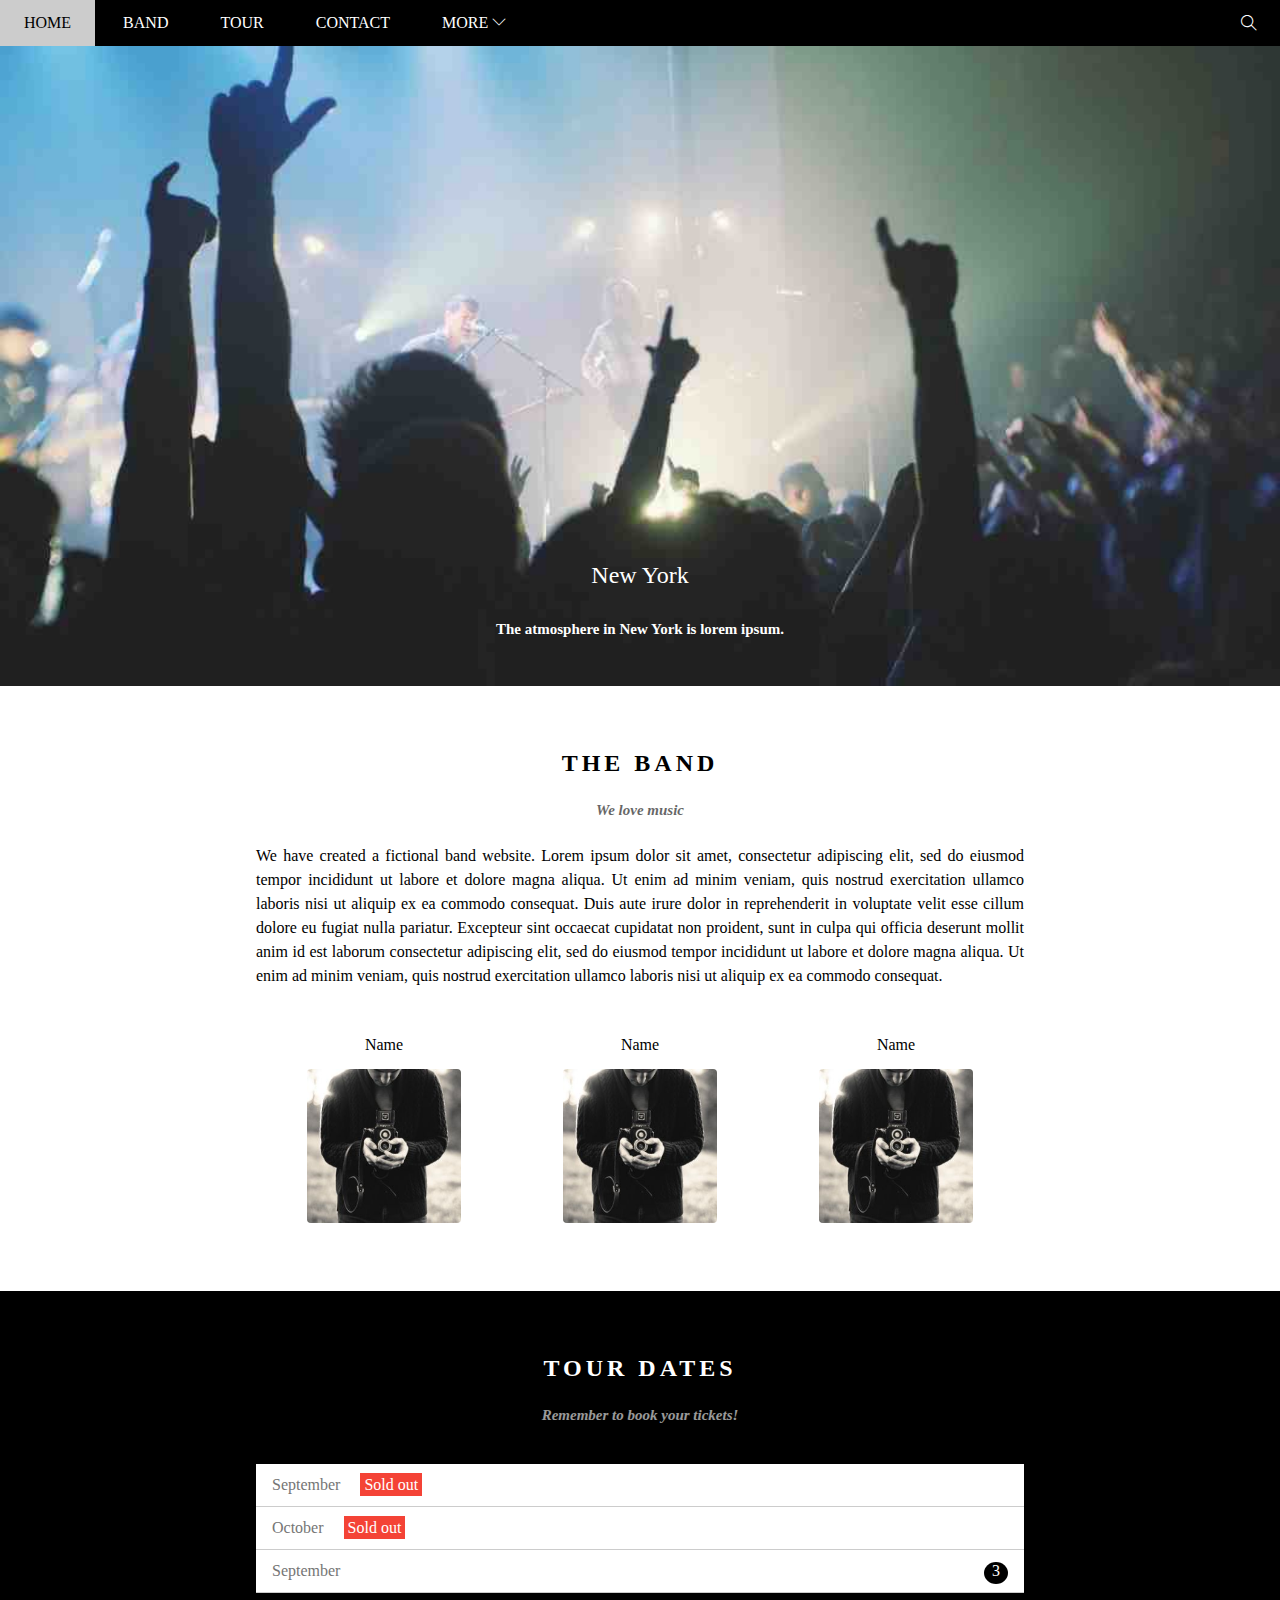
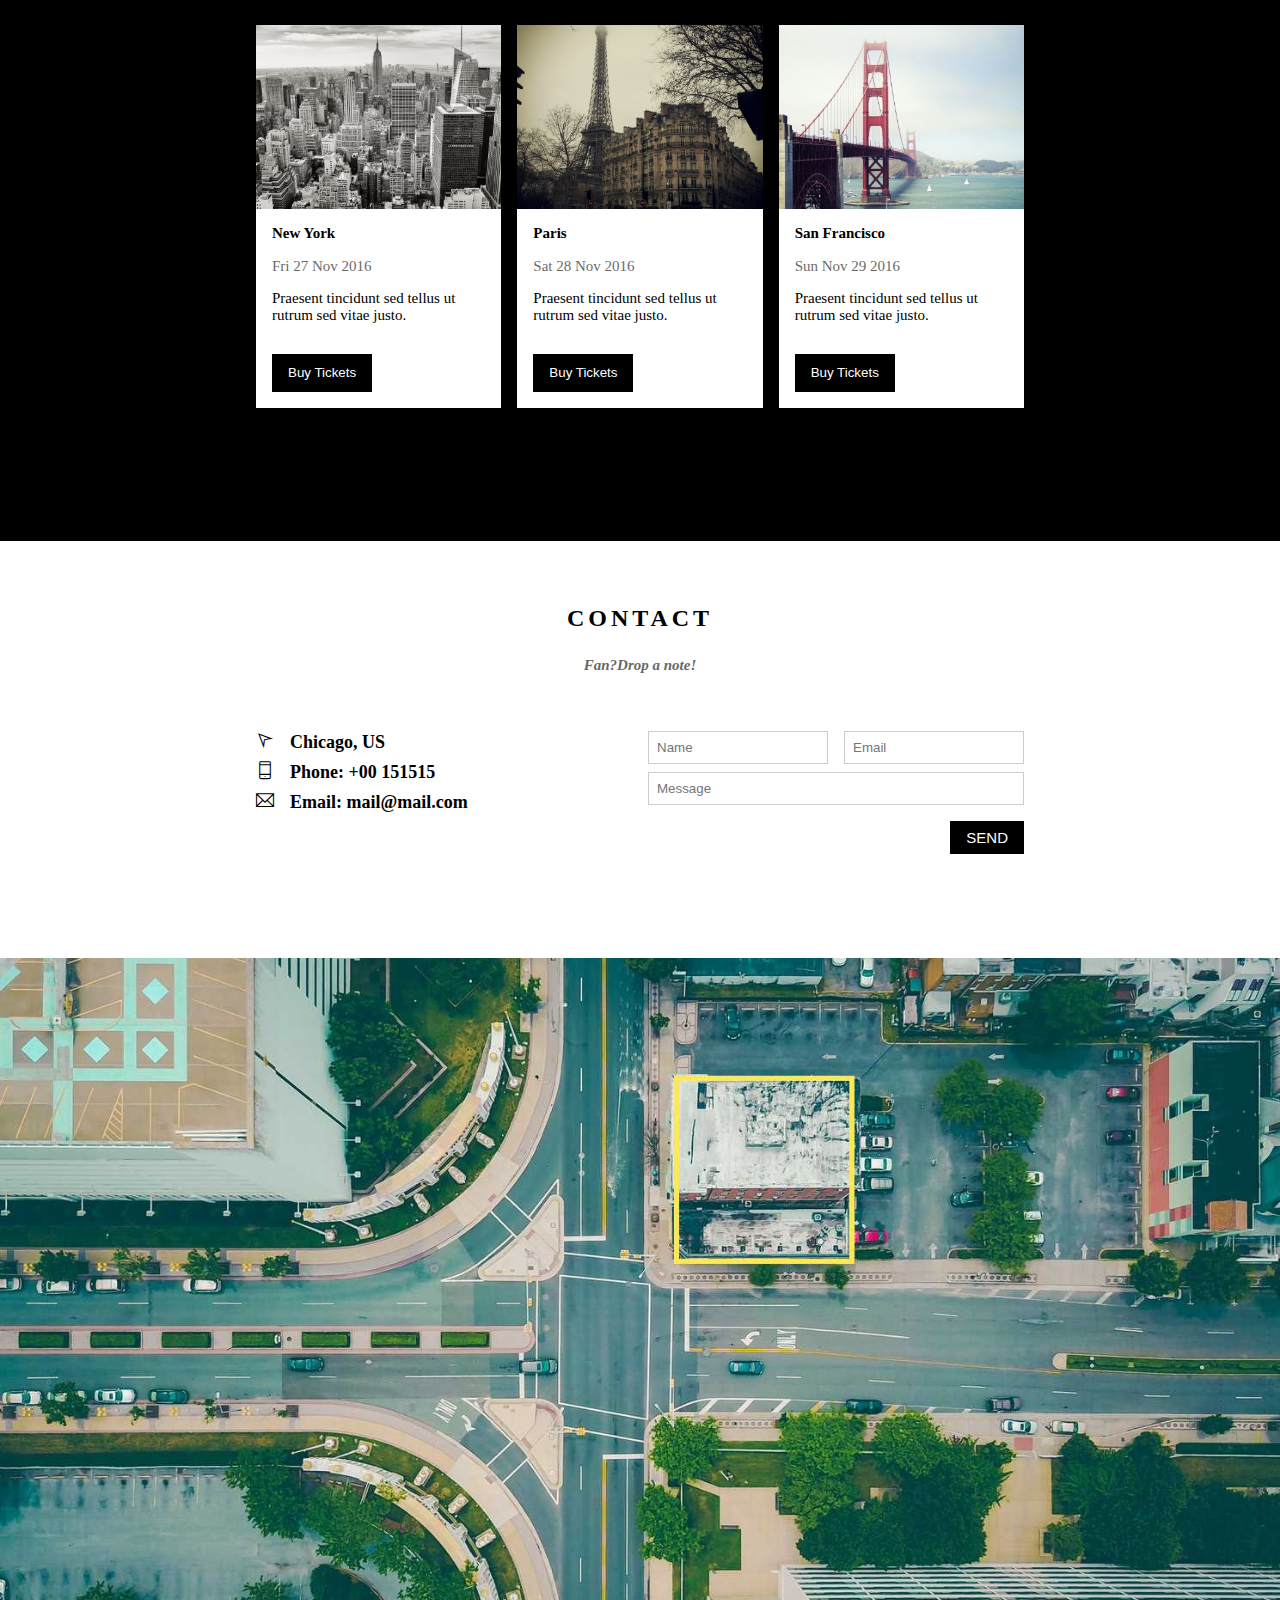
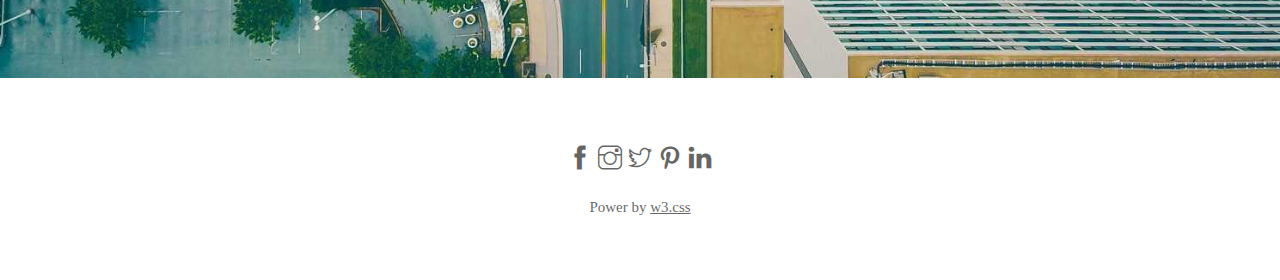
<file: index.html>
<!DOCTYPE html>
<html lang="en">

<head>
    <meta charset="UTF-8">
    <meta http-equiv="X-UA-Compatible" content="IE=edge">
    <meta name="viewport" content="width=device-width, initial-scale=1.0">
    <link rel="stylesheet" href="./assets/css/style.css">
    <!-- Link file responsive ở phía sau file style.css để tránh hiện tượng
         file responsive bị file style.css ghi đè -->
    <link rel="stylesheet" href="./assets/css/responsive.css">
    <link rel="stylesheet" href="./assets/themify-icons/themify-icons.css">
    <title></title>
</head>

<body>
    <div class="main">

        <!-- Begin Header -->
    
        <div class="max-width-100" id="header">
    
            <ul id="nav" class="max-width-100">
                <li><a href="#">Home</a></li>
                <li><a href="#band">Band</a></li>
                <li><a href="#tour-dates">Tour</a></li>
                <li><a href="#contact">Contact</a></li>
                <li>
                    <a href="">
                        More
                        <i class="ti-angle-down"></i>
                    </a>
                    <ul id="subnav">
                        <li><a href="#">Merchadise</a></li>
                        <li><a href="#">Extras</a></li>
                        <li><a href="#">Media</a></li>
                    </ul>
                </li>
                <!-- Search Btn -->
                <a href="" class="search-btn">
                    <i class="ti-search"></i>
                </a href="">
                
                <!-- Menu Bar -->
                <div href="" class="menu-bar" id="mobile-menu">
                    <i class="ti-menu"></i>
                </div>
            </ul>
            
        </div>
        <!-- End Header -->
    
        <!-- Begin Slider -->
        <div class="slider ">
            <div class="slider-head">
                <h2 class="slider-head-1">New York</h2>
                <h2 class="slider-head-2">The atmosphere in New York is lorem ipsum.</h2>
            </div>
        </div>
    
        <div class="content max-width-100" id="band">
            <div class="content-section">
                <h2 class="content-heading">The band</h2>
                <h2 class="content-sub-heading">We love music</h2>
                <p id="content-paragraph">We have created a fictional band website. Lorem ipsum dolor sit amet, consectetur
                    adipiscing elit, sed do eiusmod tempor incididunt ut labore et dolore magna aliqua. Ut enim ad minim
                    veniam, quis nostrud exercitation ullamco laboris nisi ut aliquip ex ea commodo consequat. Duis aute
                    irure dolor in reprehenderit in voluptate velit esse cillum dolore eu fugiat nulla pariatur. Excepteur
                    sint occaecat cupidatat non proident, sunt in culpa qui officia deserunt mollit anim id est laborum
                    consectetur adipiscing elit, sed do eiusmod tempor incididunt ut labore et dolore magna aliqua. Ut enim
                    ad minim veniam, quis nostrud exercitation ullamco laboris nisi ut aliquip ex ea commodo consequat.</p>
    
                <div class="members-list">
                    <div class="member-inf text-center">
                        <p id="member-name">Name</p>
                        <img id="member-img" src="./assets/img/band_member/member_1.jpg"
                            alt="name member">
                    </div>
    
                    <div class="member-inf text-center">
                        <p id="member-name">Name</p>
                        <img id="member-img" src="./assets/img/band_member/member_1.jpg"
                            alt="name member">
                    </div>
    
                    <div class="member-inf text-center">
                        <p id="member-name">Name</p>
                        <img id="member-img" src="./assets/img/band_member/member_1.jpg"
                            alt="name member">
                    </div>
                    <!-- <div class="clear"></div> -->
                </div>
            </div>
    
            <!-- Tour Dates -->
    
            <div class="tour-dates" id="tour-dates">
                <div class="content-section">
                    <h2 class="content-heading text-white">Tour Dates</h2>
                    <h2 class="content-sub-heading text-white">Remember to book your tickets!</h2>
    
                    <!-- Ticket list -->
                    <ul class="tickets-list">
                        <li>September <span class="sold-out">Sold out</span></li>
                        <li>October <span class="sold-out">Sold out</span></li>
                        <li>September <span id="ticket-quantity">3</span> </li>
                    </ul>
    
                    <!-- Places -->
                <div class="tour-places">
    
                    <div class="tour-place">
                        <img class="place-img" src="./assets/img/tour_places/newyork.jpg" alt="New York">
                        <div class="place-inf">
                            <h2 class="place">New York</h2>
                            <h2 class="time">Fri 27 Nov 2016</h2>
                            <h2 class="description">Praesent tincidunt sed tellus ut rutrum sed vitae justo.</h2>
                            <button class="buy-ticket js-buy-ticket">Buy Tickets</button>
                        </div>
                    </div>
    
                    <div class="tour-place">
                        <img class="place-img" src="./assets/img/tour_places/paris.jpg" alt="Paris">
                        <div class="place-inf">
                            <h2 class="place">Paris</h2>
                            <h2 class="time">Sat 28 Nov 2016</h2>
                            <h2 class="description">Praesent tincidunt sed tellus ut rutrum sed vitae justo.</h2>
                            <button class="buy-ticket js-buy-ticket">Buy Tickets</button>
                        </div>
                    </div>
    
                    <div class="tour-place">
                        <img class="place-img" src="./assets/img/tour_places/sanfran.jpg" alt="San Francisco">
                        <div class="place-inf">
                            <h2 class="place">San Francisco</h2>
                            <h2 class="time">Sun Nov 29 2016</h2>
                            <h2 class="description">Praesent tincidunt sed tellus ut rutrum sed vitae justo.</h2>
                            <button class="buy-ticket js-buy-ticket">Buy Tickets</button>
                        </div>
                    </div>
                    <div class="clear"></div>
                </div>
            </div>
                </div>
    
    
                
    
            <!-- Buy ticket modal -->
            <div class="modal js-modal">
                <div class="modal-container js-modal-container">
                    <div class="modal-close js-modal-close">
                        <i class="ti-close"></i>
                    </div>
    
                    <div class="modal-header">
                        <i class="ti-bag"></i>
                        Tickets
                    </div>
    
                    <div class="modal-body">
                        <label class="modal-label" for="shopping-cart">
                            <i class="ti-shopping-cart" ></i>
                            Tickets, 15$ per person
                        </label>
                        <input id="shopping-cart" class="modal-input" type="text" placeholder="How many?">
    
                        <label class="modal-label" for="user">
                            <i class="ti-user" ></i>
                            Send to
                        </label>
                        <input id="user" class="modal-input" type="text" placeholder="Enter email">
    
                        <button id="pay-tickets">
                            Pay
                            <i class="ti-check"></i>
                        </button>
    
                        <div class="modal-help">
                            Need <a href="">help?</a>
                        </div>
                    </div>
                </div>
            </div>
            <!-- Contact -->
            <div class="contact" id="contact">
                <div class="content-section">
                    <h2 class="content-heading">Contact</h2>
                    <h2 class="content-sub-heading">Fan?Drop a note!</h2>
                    
                    <div class="contact-body">
                        <div class="row">
                            <div class="col col-half">
                                <p><i class="ti-location-arrow contact-icon"></i>Chicago, US</p>
                                <p><i class="ti-mobile contact-icon"></i>Phone: +00 151515</p>
                                <p><i class="ti-email contact-icon"></i>Email: mail@mail.com</p>
                            </div>
                            <div class="col col-half">
                            <form action="">
                                <div class="row">
                                    <div class="col col-half">
                                        <input type="text" placeholder="Name" required  class="form-control">
                                    </div>
    
                                    <div class="col col-half">
                                        <input type="email" placeholder="Email" required  class="form-control">
                                    </div>
                                </div>
                                <div class="row">
                                    <div class="col col-full">
                                        <input type="text" placeholder="Message" required class="form-control">
                                    </div>
                                </div>
                                <button class="contact-send-btn" type="submit">SEND</button>
                            </form>
    
                            
                            </div>
                        </div>
                    </div>
                    
                </div>  
            </div>
    
            <!-- Image -->
            <div class="img-place">
                <img src="./assets/img/img-place/map.jpg" alt="">
            </div>
    
            <!-- Footer -->
            <div class="footer">
                <div class="footer-icon">
                    <a href=""><i class="ti-facebook"></i></a>
                    <a href=""><i class="ti-instagram"></i></a>
                    <a href=""><i class="ti-twitter"></i></a>
                    <a href=""><i class="ti-pinterest"></i></a>
                    <a href=""><i class="ti-linkedin"></i></a>
                </div>
    
                <div class="footer-power">Power by <a href="">w3.css</a></div>
            </div>
        </div>
    
        <script>
            const buyBtns = document.querySelectorAll('.js-buy-ticket')
            const modal = document.querySelector('.js-modal')
            const modalClose = document.querySelector('.js-modal-close')
            const modalContainer = document.querySelector('.js-modal-container')
    
            // Hàm hiển thị ra cửa sổ mua vé khi click vào buy tickets
            function showBuyTickets(){
                modal.classList.add('open')
            }
    
            // Hàm bấm vào dấu x thì nó mất cửa số mua vé
            function hideBuyTickets(){
                modal.classList.remove('open')
            }
    
            // nghe hành vi click vào nút Buy Tickets
            for(const buyBtn of buyBtns ) {
                buyBtn.addEventListener('click', showBuyTickets)
            }
    
            // Nghe hành vi click vào nút x tắt cửa sổ mua vé
            modalClose.addEventListener('click', hideBuyTickets)
    
            modal.addEventListener('click', hideBuyTickets)
    
            modalContainer.addEventListener('click', function (event) {
                event.stopPropagation()
            })
        </script>
    
        <script>
            var header = document.getElementById('header');
            var headerHeight = header.clientHeight;
            // var headerClass = document.getElementsByClassName('header');
            var mobile_menu = document.getElementById('mobile-menu');
            var navBtns = document.querySelectorAll('#nav li a[href*="#"]');
            mobile_menu.onclick = function(){
                var isClosed = header.clientHeight === headerHeight;
                if(isClosed) {
                    header.style.height = 'auto';
                } else {
                    header.style.height = null;
                }
            }

            for(var i = 0; i < navBtns.length; i++){
                var navBtn = navBtns[i];

                navBtn.onclick = function() {
                    header.style.height = null;
                }
            }
        </script>
    </div>    

</body>

</html>
</file>
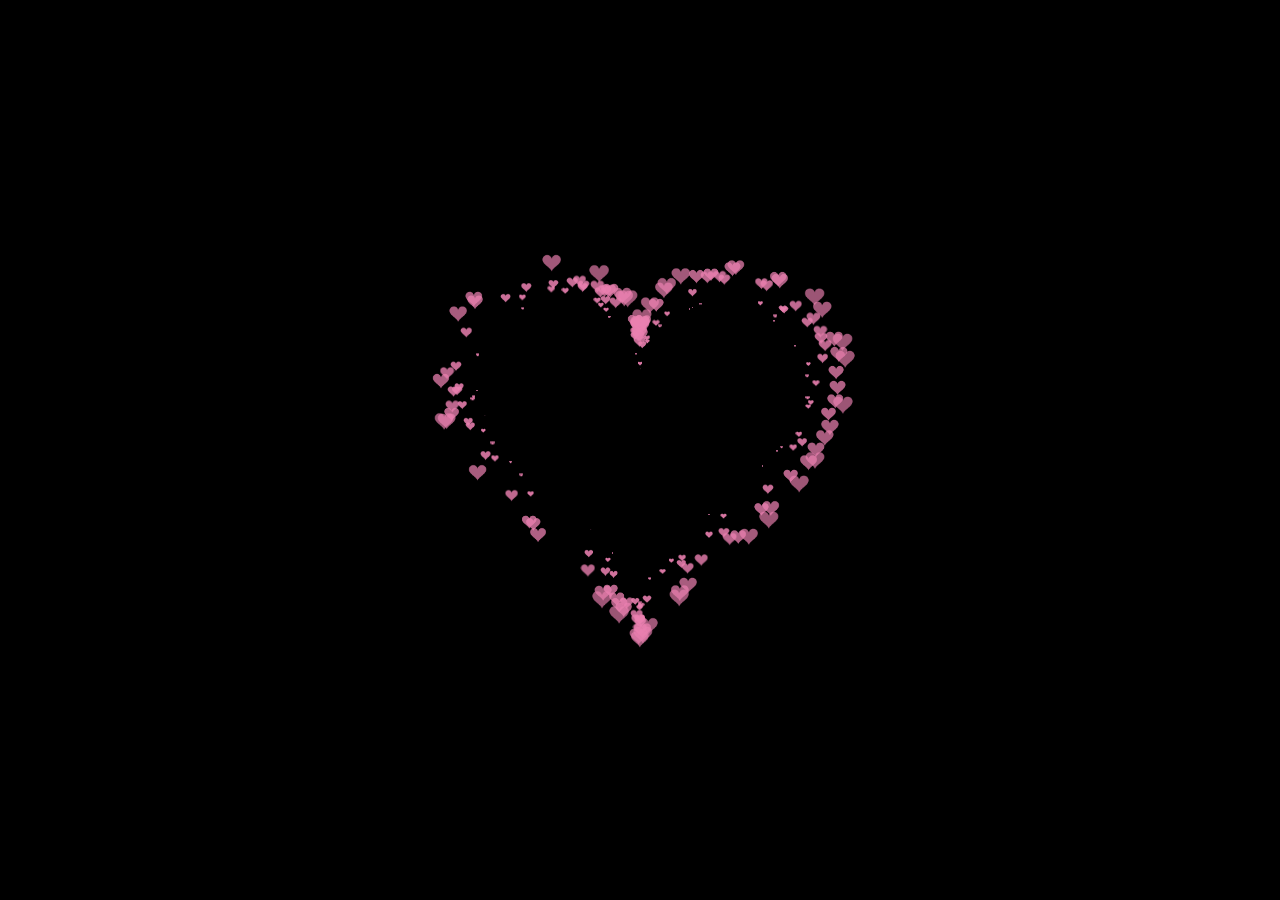
<file: ReactJS/index.html>
<!DOCTYPE HTML PUBLIC "-//W3C//DTD HTML 4.0 Transitional//EN">

<HTML>

 <HEAD>

  <TITLE> New Document </TITLE>

  <META NAME="Generator" CONTENT="EditPlus">

  <META NAME="Author" CONTENT="">

  <META NAME="Keywords" CONTENT="">

  <META NAME="Description" CONTENT="">

  <style>

  html, body {

  height: 100%;

  padding: 0;

  margin: 0;

  background: #000;

}

canvas {

  position: absolute;

  width: 100%;

  height: 100%;

}

  </style>

 </HEAD>


 <BODY>

  <canvas id="pinkboard"></canvas>

  <script>

  /*

 * Settings

 */

var settings = {

  particles: {

    length:   500, // maximum amount of particles

    duration:   2, // particle duration in sec

    velocity: 100, // particle velocity in pixels/sec

    effect: -0.75, // play with this for a nice effect

    size:      30, // particle size in pixels

  },

};


/*

 * RequestAnimationFrame polyfill by Erik Möller

 */

(function(){var b=0;var c=["ms","moz","webkit","o"];for(var a=0;a<c.length&&!window.requestAnimationFrame;++a){window.requestAnimationFrame=window[c[a]+"RequestAnimationFrame"];window.cancelAnimationFrame=window[c[a]+"CancelAnimationFrame"]||window[c[a]+"CancelRequestAnimationFrame"]}if(!window.requestAnimationFrame){window.requestAnimationFrame=function(h,e){var d=new Date().getTime();var f=Math.max(0,16-(d-b));var g=window.setTimeout(function(){h(d+f)},f);b=d+f;return g}}if(!window.cancelAnimationFrame){window.cancelAnimationFrame=function(d){clearTimeout(d)}}}());


/*

 * Point class

 */

var Point = (function() {

  function Point(x, y) {

    this.x = (typeof x !== 'undefined') ? x : 0;

    this.y = (typeof y !== 'undefined') ? y : 0;

  }

  Point.prototype.clone = function() {

    return new Point(this.x, this.y);

  };

  Point.prototype.length = function(length) {

    if (typeof length == 'undefined')

      return Math.sqrt(this.x * this.x + this.y * this.y);

    this.normalize();

    this.x *= length;

    this.y *= length;

    return this;

  };

  Point.prototype.normalize = function() {

    var length = this.length();

    this.x /= length;

    this.y /= length;

    return this;

  };

  return Point;

})();


/*

 * Particle class

 */

var Particle = (function() {

  function Particle() {

    this.position = new Point();

    this.velocity = new Point();

    this.acceleration = new Point();

    this.age = 0;

  }

  Particle.prototype.initialize = function(x, y, dx, dy) {

    this.position.x = x;

    this.position.y = y;

    this.velocity.x = dx;

    this.velocity.y = dy;

    this.acceleration.x = dx * settings.particles.effect;

    this.acceleration.y = dy * settings.particles.effect;

    this.age = 0;

  };

  Particle.prototype.update = function(deltaTime) {

    this.position.x += this.velocity.x * deltaTime;

    this.position.y += this.velocity.y * deltaTime;

    this.velocity.x += this.acceleration.x * deltaTime;

    this.velocity.y += this.acceleration.y * deltaTime;

    this.age += deltaTime;

  };

  Particle.prototype.draw = function(context, image) {

    function ease(t) {

      return (--t) * t * t + 1;

    }

    var size = image.width * ease(this.age / settings.particles.duration);

    context.globalAlpha = 1 - this.age / settings.particles.duration;

    context.drawImage(image, this.position.x - size / 2, this.position.y - size / 2, size, size);

  };

  return Particle;

})();


/*

 * ParticlePool class

 */

var ParticlePool = (function() {

  var particles,

      firstActive = 0,

      firstFree   = 0,

      duration    = settings.particles.duration;

 

  function ParticlePool(length) {

    // create and populate particle pool

    particles = new Array(length);

    for (var i = 0; i < particles.length; i++)

      particles[i] = new Particle();

  }

  ParticlePool.prototype.add = function(x, y, dx, dy) {

    particles[firstFree].initialize(x, y, dx, dy);

   

    // handle circular queue

    firstFree++;

    if (firstFree   == particles.length) firstFree   = 0;

    if (firstActive == firstFree       ) firstActive++;

    if (firstActive == particles.length) firstActive = 0;

  };

  ParticlePool.prototype.update = function(deltaTime) {

    var i;

   

    // update active particles

    if (firstActive < firstFree) {

      for (i = firstActive; i < firstFree; i++)

        particles[i].update(deltaTime);

    }

    if (firstFree < firstActive) {

      for (i = firstActive; i < particles.length; i++)

        particles[i].update(deltaTime);

      for (i = 0; i < firstFree; i++)

        particles[i].update(deltaTime);

    }

   

    // remove inactive particles

    while (particles[firstActive].age >= duration && firstActive != firstFree) {

      firstActive++;

      if (firstActive == particles.length) firstActive = 0;

    }

   

   

  };

  ParticlePool.prototype.draw = function(context, image) {

    // draw active particles

    if (firstActive < firstFree) {

      for (i = firstActive; i < firstFree; i++)

        particles[i].draw(context, image);

    }

    if (firstFree < firstActive) {

      for (i = firstActive; i < particles.length; i++)

        particles[i].draw(context, image);

      for (i = 0; i < firstFree; i++)

        particles[i].draw(context, image);

    }

  };

  return ParticlePool;

})();


/*

 * Putting it all together

 */

(function(canvas) {

  var context = canvas.getContext('2d'),

      particles = new ParticlePool(settings.particles.length),

      particleRate = settings.particles.length / settings.particles.duration, // particles/sec

      time;

 

  // get point on heart with -PI <= t <= PI

  function pointOnHeart(t) {

    return new Point(

      160 * Math.pow(Math.sin(t), 3),

      130 * Math.cos(t) - 50 * Math.cos(2 * t) - 20 * Math.cos(3 * t) - 10 * Math.cos(4 * t) + 25

    );

  }

 

  // creating the particle image using a dummy canvas

  var image = (function() {

    var canvas  = document.createElement('canvas'),

        context = canvas.getContext('2d');

    canvas.width  = settings.particles.size;

    canvas.height = settings.particles.size;

    // helper function to create the path

    function to(t) {

      var point = pointOnHeart(t);

      point.x = settings.particles.size / 2 + point.x * settings.particles.size / 350;

      point.y = settings.particles.size / 2 - point.y * settings.particles.size / 350;

      return point;

    }

    // create the path

    context.beginPath();

    var t = -Math.PI;

    var point = to(t);

    context.moveTo(point.x, point.y);

    while (t < Math.PI) {

      t += 0.01; // baby steps!

      point = to(t);

      context.lineTo(point.x, point.y);

    }

    context.closePath();

    // create the fill

    context.fillStyle = '#ea80b0';

    context.fill();

    // create the image

    var image = new Image();

    image.src = canvas.toDataURL();

    return image;

  })();

 

  // render that thing!

  function render() {

    // next animation frame

    requestAnimationFrame(render);

   

    // update time

    var newTime   = new Date().getTime() / 1000,

        deltaTime = newTime - (time || newTime);

    time = newTime;

   

    // clear canvas

    context.clearRect(0, 0, canvas.width, canvas.height);

   

    // create new particles

    var amount = particleRate * deltaTime;

    for (var i = 0; i < amount; i++) {

      var pos = pointOnHeart(Math.PI - 2 * Math.PI * Math.random());

      var dir = pos.clone().length(settings.particles.velocity);

      particles.add(canvas.width / 2 + pos.x, canvas.height / 2 - pos.y, dir.x, -dir.y);

    }

   

    // update and draw particles

    particles.update(deltaTime);

    particles.draw(context, image);

  }

 

  // handle (re-)sizing of the canvas

  function onResize() {

    canvas.width  = canvas.clientWidth;

    canvas.height = canvas.clientHeight;

  }

  window.onresize = onResize;

 

  // delay rendering bootstrap

  setTimeout(function() {

    onResize();

    render();

  }, 10);

})(document.getElementById('pinkboard'));

  </script>

 </BODY>

</HTML>
</file>
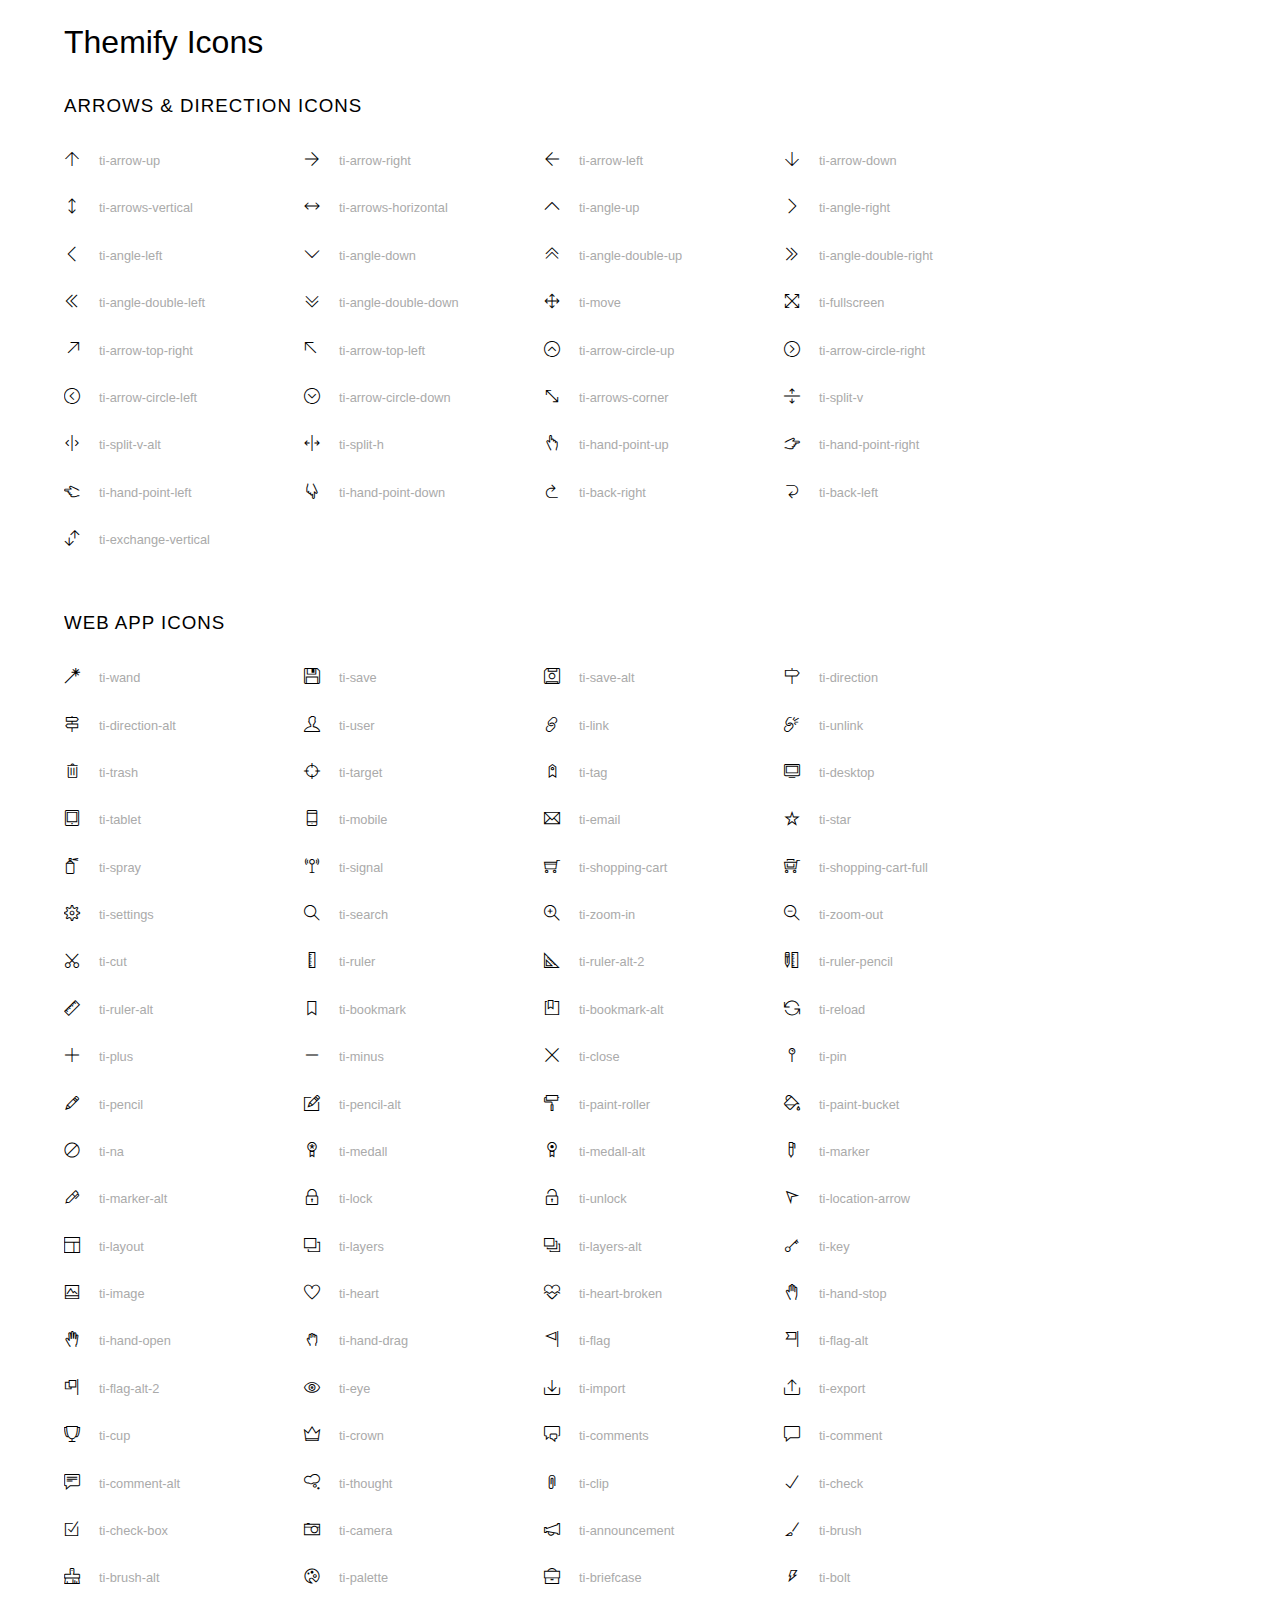
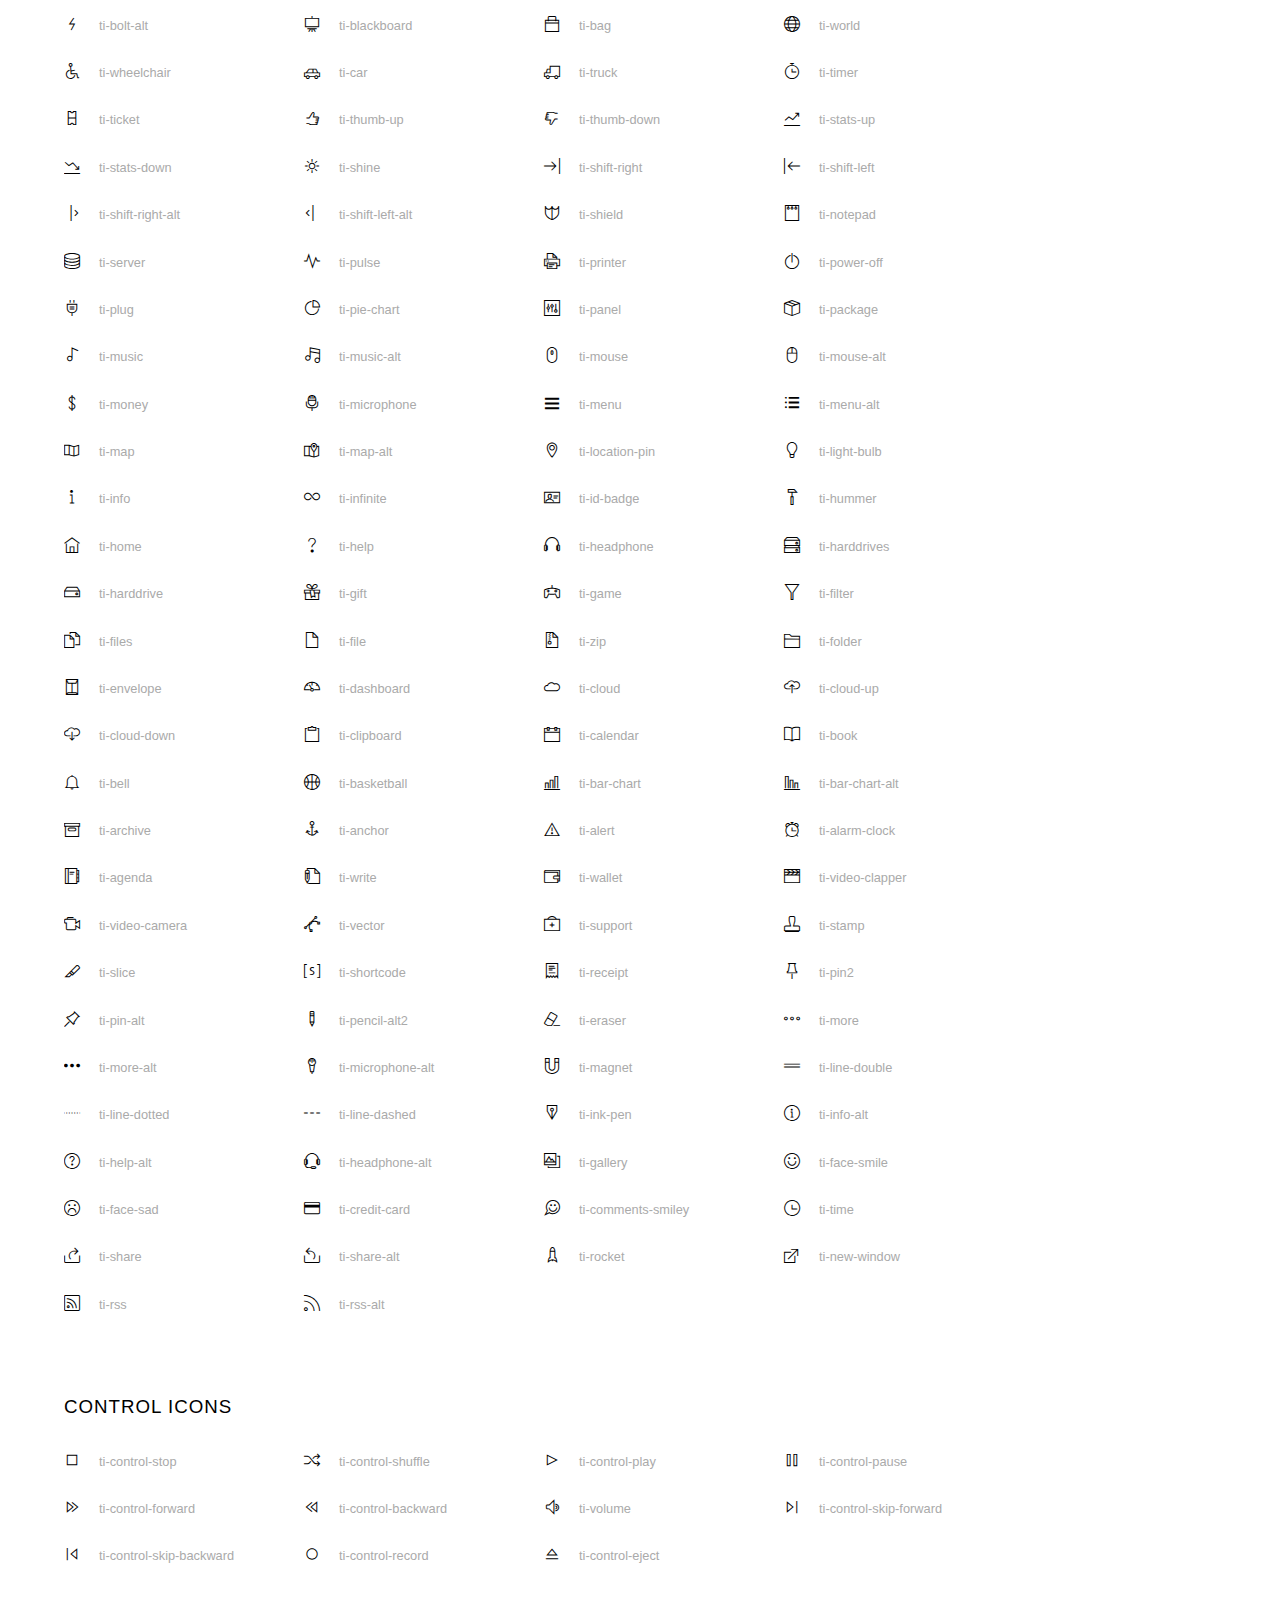
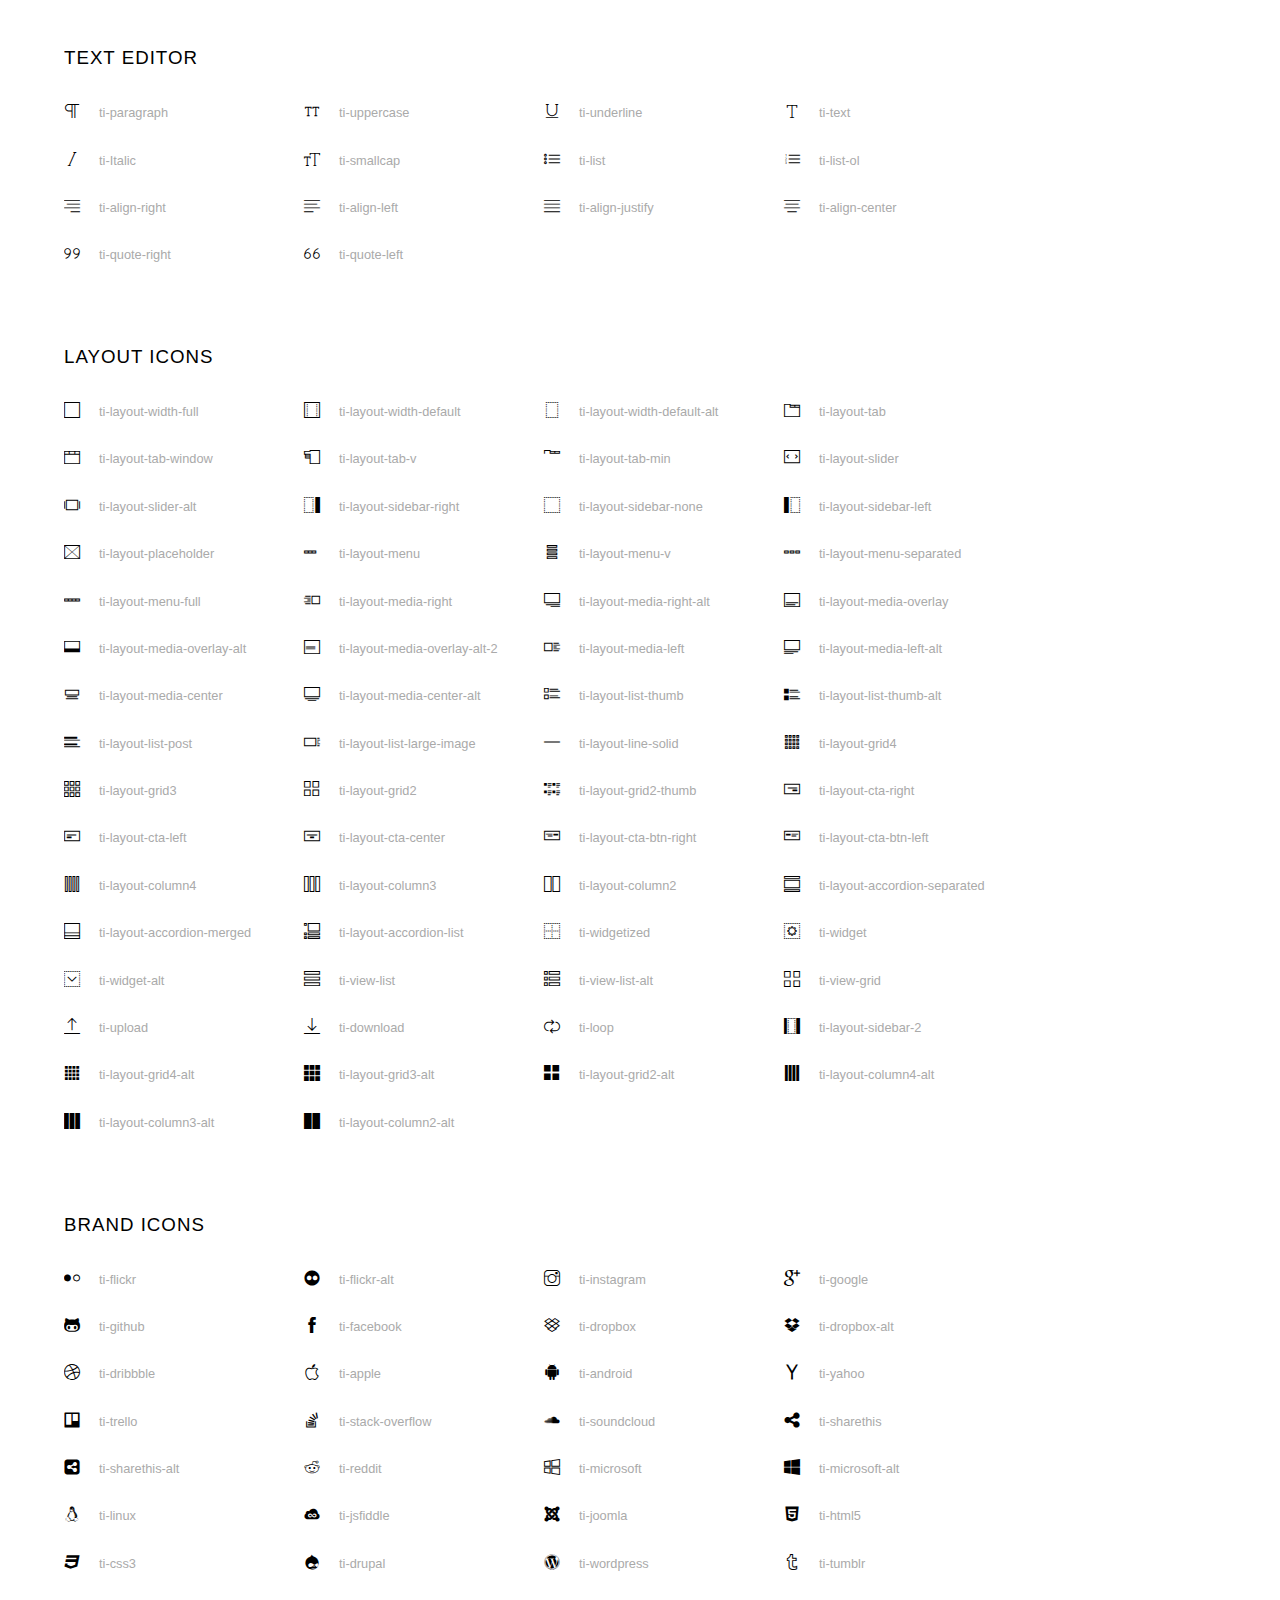
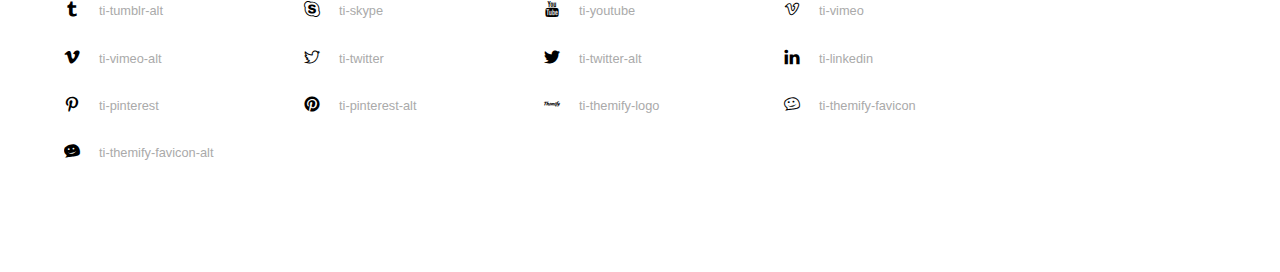
<file: assets/themify-icons/index.html>
<!doctype html>
<html>
<head>
	<meta charset="utf-8">
	<title>Themify Icon Font</title>
	<meta name="viewport" content="width=device-width">
	<link rel="stylesheet" href="demo-files/demo.css">
	<link rel="stylesheet" href="themify-icons.css">
	<!--[if lt IE 8]><!-->
	<link rel="stylesheet" href="ie7/ie7.css">
	<!--<![endif]-->
</head>
<body>
	<h1>Themify Icons</h1>

	<div class="icon-section">

		<div class="icon-section">
			<h3>Arrows &amp; Direction Icons </h3>

			<div class="icon-container">
				<span class="ti-arrow-up"></span><span class="icon-name"> ti-arrow-up</span>
			</div>
			<div class="icon-container">
				<span class="ti-arrow-right"></span><span class="icon-name"> ti-arrow-right</span>
			</div>
			<div class="icon-container">
				<span class="ti-arrow-left"></span><span class="icon-name"> ti-arrow-left</span>
			</div>
			<div class="icon-container">
				<span class="ti-arrow-down"></span><span class="icon-name"> ti-arrow-down</span>
			</div>
			<div class="icon-container">
				<span class="ti-arrows-vertical"></span><span class="icon-name"> ti-arrows-vertical</span>
			</div>
			<div class="icon-container">
				<span class="ti-arrows-horizontal"></span><span class="icon-name"> ti-arrows-horizontal</span>
			</div>
			<div class="icon-container">
				<span class="ti-angle-up"></span><span class="icon-name"> ti-angle-up</span>
			</div>
			<div class="icon-container">
				<span class="ti-angle-right"></span><span class="icon-name"> ti-angle-right</span>
			</div>
			<div class="icon-container">
				<span class="ti-angle-left"></span><span class="icon-name"> ti-angle-left</span>
			</div>
			<div class="icon-container">
				<span class="ti-angle-down"></span><span class="icon-name"> ti-angle-down</span>
			</div>	
			<div class="icon-container">
				<span class="ti-angle-double-up"></span><span class="icon-name"> ti-angle-double-up</span>
			</div>
			<div class="icon-container">
				<span class="ti-angle-double-right"></span><span class="icon-name"> ti-angle-double-right</span>
			</div>
			<div class="icon-container">
				<span class="ti-angle-double-left"></span><span class="icon-name"> ti-angle-double-left</span>
			</div>
			<div class="icon-container">
				<span class="ti-angle-double-down"></span><span class="icon-name"> ti-angle-double-down</span>
			</div>					
			<div class="icon-container">
				<span class="ti-move"></span><span class="icon-name"> ti-move</span>
			</div>
			<div class="icon-container">
				<span class="ti-fullscreen"></span><span class="icon-name"> ti-fullscreen</span>
			</div>
			<div class="icon-container">
				<span class="ti-arrow-top-right"></span><span class="icon-name"> ti-arrow-top-right</span>
			</div>
			<div class="icon-container">
				<span class="ti-arrow-top-left"></span><span class="icon-name"> ti-arrow-top-left</span>
			</div>
			<div class="icon-container">
				<span class="ti-arrow-circle-up"></span><span class="icon-name"> ti-arrow-circle-up</span>
			</div>
			<div class="icon-container">
				<span class="ti-arrow-circle-right"></span><span class="icon-name"> ti-arrow-circle-right</span>
			</div>
			<div class="icon-container">
				<span class="ti-arrow-circle-left"></span><span class="icon-name"> ti-arrow-circle-left</span>
			</div>
			<div class="icon-container">
				<span class="ti-arrow-circle-down"></span><span class="icon-name"> ti-arrow-circle-down</span>
			</div>
			<div class="icon-container">
				<span class="ti-arrows-corner"></span><span class="icon-name"> ti-arrows-corner</span>
			</div>
			<div class="icon-container">
				<span class="ti-split-v"></span><span class="icon-name"> ti-split-v</span>
			</div>

			<div class="icon-container">
				<span class="ti-split-v-alt"></span><span class="icon-name"> ti-split-v-alt</span>
			</div>
			<div class="icon-container">
				<span class="ti-split-h"></span><span class="icon-name"> ti-split-h</span>
			</div>
			<div class="icon-container">
				<span class="ti-hand-point-up"></span><span class="icon-name"> ti-hand-point-up</span>
			</div>
			<div class="icon-container">
				<span class="ti-hand-point-right"></span><span class="icon-name"> ti-hand-point-right</span>
			</div>
			<div class="icon-container">
				<span class="ti-hand-point-left"></span><span class="icon-name"> ti-hand-point-left</span>
			</div>
			<div class="icon-container">
				<span class="ti-hand-point-down"></span><span class="icon-name"> ti-hand-point-down</span>
			</div>
			<div class="icon-container">
				<span class="ti-back-right"></span><span class="icon-name"> ti-back-right</span>
			</div>
			<div class="icon-container">
				<span class="ti-back-left"></span><span class="icon-name"> ti-back-left</span>
			</div>
			<div class="icon-container">
				<span class="ti-exchange-vertical"></span><span class="icon-name"> ti-exchange-vertical</span>
			</div>

		</div> <!-- Arrows Icons -->



		<h3>Web App Icons</h3>
		
		<div class="icon-section">

			<div class="icon-container">
				<span class="ti-wand"></span><span class="icon-name"> ti-wand</span>
			</div>
			<div class="icon-container">
				<span class="ti-save"></span><span class="icon-name"> ti-save</span>
			</div>
			<div class="icon-container">
				<span class="ti-save-alt"></span><span class="icon-name"> ti-save-alt</span>
			</div>

			<div class="icon-container">
				<span class="ti-direction"></span><span class="icon-name"> ti-direction</span>
			</div>
			<div class="icon-container">
				<span class="ti-direction-alt"></span><span class="icon-name"> ti-direction-alt</span>
			</div>
			<div class="icon-container">
				<span class="ti-user"></span><span class="icon-name"> ti-user</span>
			</div>
			<div class="icon-container">
				<span class="ti-link"></span><span class="icon-name"> ti-link</span>
			</div>
			<div class="icon-container">
				<span class="ti-unlink"></span><span class="icon-name"> ti-unlink</span>
			</div>
			<div class="icon-container">
				<span class="ti-trash"></span><span class="icon-name"> ti-trash</span>
			</div>
			<div class="icon-container">
				<span class="ti-target"></span><span class="icon-name"> ti-target</span>
			</div>
			<div class="icon-container">
				<span class="ti-tag"></span><span class="icon-name"> ti-tag</span>
			</div>
			<div class="icon-container">
				<span class="ti-desktop"></span><span class="icon-name"> ti-desktop</span>
			</div>
			<div class="icon-container">
				<span class="ti-tablet"></span><span class="icon-name"> ti-tablet</span>
			</div>
			<div class="icon-container">
				<span class="ti-mobile"></span><span class="icon-name"> ti-mobile</span>
			</div>
			<div class="icon-container">
				<span class="ti-email"></span><span class="icon-name"> ti-email</span>
			</div>	
			<div class="icon-container">
				<span class="ti-star"></span><span class="icon-name"> ti-star</span>
			</div>
			<div class="icon-container">
				<span class="ti-spray"></span><span class="icon-name"> ti-spray</span>
			</div>
			<div class="icon-container">
				<span class="ti-signal"></span><span class="icon-name"> ti-signal</span>
			</div>
			<div class="icon-container">
				<span class="ti-shopping-cart"></span><span class="icon-name"> ti-shopping-cart</span>
			</div>
			<div class="icon-container">
				<span class="ti-shopping-cart-full"></span><span class="icon-name"> ti-shopping-cart-full</span>
			</div>
			<div class="icon-container">
				<span class="ti-settings"></span><span class="icon-name"> ti-settings</span>
			</div>
			<div class="icon-container">
				<span class="ti-search"></span><span class="icon-name"> ti-search</span>
			</div>
			<div class="icon-container">
				<span class="ti-zoom-in"></span><span class="icon-name"> ti-zoom-in</span>
			</div>
			<div class="icon-container">
				<span class="ti-zoom-out"></span><span class="icon-name"> ti-zoom-out</span>
			</div>
			<div class="icon-container">
				<span class="ti-cut"></span><span class="icon-name"> ti-cut</span>
			</div>
			<div class="icon-container">
				<span class="ti-ruler"></span><span class="icon-name"> ti-ruler</span>
			</div>
			<div class="icon-container">
				<span class="ti-ruler-alt-2"></span><span class="icon-name"> ti-ruler-alt-2</span>
			</div>			
			<div class="icon-container">
				<span class="ti-ruler-pencil"></span><span class="icon-name"> ti-ruler-pencil</span>
			</div>
			<div class="icon-container">
				<span class="ti-ruler-alt"></span><span class="icon-name"> ti-ruler-alt</span>
			</div>
			<div class="icon-container">
				<span class="ti-bookmark"></span><span class="icon-name"> ti-bookmark</span>
			</div>
			<div class="icon-container">
				<span class="ti-bookmark-alt"></span><span class="icon-name"> ti-bookmark-alt</span>
			</div>
			<div class="icon-container">
				<span class="ti-reload"></span><span class="icon-name"> ti-reload</span>
			</div>
			<div class="icon-container">
				<span class="ti-plus"></span><span class="icon-name"> ti-plus</span>
			</div>
			<div class="icon-container">
				<span class="ti-minus"></span><span class="icon-name"> ti-minus</span>
			</div>
			<div class="icon-container">
				<span class="ti-close"></span><span class="icon-name"> ti-close</span>
			</div>			
			<div class="icon-container">
				<span class="ti-pin"></span><span class="icon-name"> ti-pin</span>
			</div>
			<div class="icon-container">
				<span class="ti-pencil"></span><span class="icon-name"> ti-pencil</span>
			</div>
					
		  	<div class="icon-container">
				<span class="ti-pencil-alt"></span><span class="icon-name"> ti-pencil-alt</span>
			</div>
			<div class="icon-container">
				<span class="ti-paint-roller"></span><span class="icon-name"> ti-paint-roller</span>
			</div>
			<div class="icon-container">
				<span class="ti-paint-bucket"></span><span class="icon-name"> ti-paint-bucket</span>
			</div>
			<div class="icon-container">
				<span class="ti-na"></span><span class="icon-name"> ti-na</span>
			</div>
			<div class="icon-container">
				<span class="ti-medall"></span><span class="icon-name"> ti-medall</span>
			</div>
			<div class="icon-container">
				<span class="ti-medall-alt"></span><span class="icon-name"> ti-medall-alt</span>
			</div>
			<div class="icon-container">
				<span class="ti-marker"></span><span class="icon-name"> ti-marker</span>
			</div>
			<div class="icon-container">
				<span class="ti-marker-alt"></span><span class="icon-name"> ti-marker-alt</span>
			</div>

			<div class="icon-container">
				<span class="ti-lock"></span><span class="icon-name"> ti-lock</span>
			</div>
			<div class="icon-container">
				<span class="ti-unlock"></span><span class="icon-name"> ti-unlock</span>
			</div>
			<div class="icon-container">
				<span class="ti-location-arrow"></span><span class="icon-name"> ti-location-arrow</span>
			</div>
			<div class="icon-container">
				<span class="ti-layout"></span><span class="icon-name"> ti-layout</span>
			</div>
			<div class="icon-container">
				<span class="ti-layers"></span><span class="icon-name"> ti-layers</span>
			</div>
			<div class="icon-container">
				<span class="ti-layers-alt"></span><span class="icon-name"> ti-layers-alt</span>
			</div>
			<div class="icon-container">
				<span class="ti-key"></span><span class="icon-name"> ti-key</span>
			</div>
			<div class="icon-container">
				<span class="ti-image"></span><span class="icon-name"> ti-image</span>
			</div>
			<div class="icon-container">
				<span class="ti-heart"></span><span class="icon-name"> ti-heart</span>
			</div>
			<div class="icon-container">
				<span class="ti-heart-broken"></span><span class="icon-name"> ti-heart-broken</span>
			</div>
			<div class="icon-container">
				<span class="ti-hand-stop"></span><span class="icon-name"> ti-hand-stop</span>
			</div>
			<div class="icon-container">
				<span class="ti-hand-open"></span><span class="icon-name"> ti-hand-open</span>
			</div>
			<div class="icon-container">
				<span class="ti-hand-drag"></span><span class="icon-name"> ti-hand-drag</span>
			</div>
			<div class="icon-container">
				<span class="ti-flag"></span><span class="icon-name"> ti-flag</span>
			</div>
			<div class="icon-container">
				<span class="ti-flag-alt"></span><span class="icon-name"> ti-flag-alt</span>
			</div>
			<div class="icon-container">
				<span class="ti-flag-alt-2"></span><span class="icon-name"> ti-flag-alt-2</span>
			</div>
			<div class="icon-container">
				<span class="ti-eye"></span><span class="icon-name"> ti-eye</span>
			</div>
			<div class="icon-container">
				<span class="ti-import"></span><span class="icon-name"> ti-import</span>
			</div>			
			<div class="icon-container">
				<span class="ti-export"></span><span class="icon-name"> ti-export</span>
			</div>
			<div class="icon-container">
				<span class="ti-cup"></span><span class="icon-name"> ti-cup</span>
			</div>
			<div class="icon-container">
				<span class="ti-crown"></span><span class="icon-name"> ti-crown</span>
			</div>
			<div class="icon-container">
				<span class="ti-comments"></span><span class="icon-name"> ti-comments</span>
			</div>
			<div class="icon-container">
				<span class="ti-comment"></span><span class="icon-name"> ti-comment</span>
			</div>
			<div class="icon-container">
				<span class="ti-comment-alt"></span><span class="icon-name"> ti-comment-alt</span>
			</div>
			<div class="icon-container">
				<span class="ti-thought"></span><span class="icon-name"> ti-thought</span>
			</div>			
			<div class="icon-container">
				<span class="ti-clip"></span><span class="icon-name"> ti-clip</span>
			</div>

			<div class="icon-container">
				<span class="ti-check"></span><span class="icon-name"> ti-check</span>
			</div>
			<div class="icon-container">
				<span class="ti-check-box"></span><span class="icon-name"> ti-check-box</span>
			</div>
			<div class="icon-container">
				<span class="ti-camera"></span><span class="icon-name"> ti-camera</span>
			</div>
			<div class="icon-container">
				<span class="ti-announcement"></span><span class="icon-name"> ti-announcement</span>
			</div>
			<div class="icon-container">
				<span class="ti-brush"></span><span class="icon-name"> ti-brush</span>
			</div>
			<div class="icon-container">
				<span class="ti-brush-alt"></span><span class="icon-name"> ti-brush-alt</span>
			</div>
			<div class="icon-container">
				<span class="ti-palette"></span><span class="icon-name"> ti-palette</span>
			</div>			
			<div class="icon-container">
				<span class="ti-briefcase"></span><span class="icon-name"> ti-briefcase</span>
			</div>
			<div class="icon-container">
				<span class="ti-bolt"></span><span class="icon-name"> ti-bolt</span>
			</div>
			<div class="icon-container">
				<span class="ti-bolt-alt"></span><span class="icon-name"> ti-bolt-alt</span>
			</div>
			<div class="icon-container">
				<span class="ti-blackboard"></span><span class="icon-name"> ti-blackboard</span>
			</div>
			<div class="icon-container">
				<span class="ti-bag"></span><span class="icon-name"> ti-bag</span>
			</div>
			<div class="icon-container">
				<span class="ti-world"></span><span class="icon-name"> ti-world</span>
			</div>
			<div class="icon-container">
				<span class="ti-wheelchair"></span><span class="icon-name"> ti-wheelchair</span>
			</div>
			<div class="icon-container">
				<span class="ti-car"></span><span class="icon-name"> ti-car</span>
			</div>
			<div class="icon-container">
				<span class="ti-truck"></span><span class="icon-name"> ti-truck</span>
			</div>
			<div class="icon-container">
				<span class="ti-timer"></span><span class="icon-name"> ti-timer</span>
			</div>
			<div class="icon-container">
				<span class="ti-ticket"></span><span class="icon-name"> ti-ticket</span>
			</div>
			<div class="icon-container">
				<span class="ti-thumb-up"></span><span class="icon-name"> ti-thumb-up</span>
			</div>
			<div class="icon-container">
				<span class="ti-thumb-down"></span><span class="icon-name"> ti-thumb-down</span>
			</div>

			<div class="icon-container">
				<span class="ti-stats-up"></span><span class="icon-name"> ti-stats-up</span>
			</div>
			<div class="icon-container">
				<span class="ti-stats-down"></span><span class="icon-name"> ti-stats-down</span>
			</div>
			<div class="icon-container">
				<span class="ti-shine"></span><span class="icon-name"> ti-shine</span>
			</div>
			<div class="icon-container">
				<span class="ti-shift-right"></span><span class="icon-name"> ti-shift-right</span>
			</div>
			<div class="icon-container">
				<span class="ti-shift-left"></span><span class="icon-name"> ti-shift-left</span>
			</div>

			<div class="icon-container">
				<span class="ti-shift-right-alt"></span><span class="icon-name"> ti-shift-right-alt</span>
			</div>
			<div class="icon-container">
				<span class="ti-shift-left-alt"></span><span class="icon-name"> ti-shift-left-alt</span>
			</div>
			<div class="icon-container">
				<span class="ti-shield"></span><span class="icon-name"> ti-shield</span>
			</div>
			<div class="icon-container">
				<span class="ti-notepad"></span><span class="icon-name"> ti-notepad</span>
			</div>
			<div class="icon-container">
				<span class="ti-server"></span><span class="icon-name"> ti-server</span>
			</div>

			<div class="icon-container">
				<span class="ti-pulse"></span><span class="icon-name"> ti-pulse</span>
			</div>
			<div class="icon-container">
				<span class="ti-printer"></span><span class="icon-name"> ti-printer</span>
			</div>
			<div class="icon-container">
				<span class="ti-power-off"></span><span class="icon-name"> ti-power-off</span>
			</div>
			<div class="icon-container">
				<span class="ti-plug"></span><span class="icon-name"> ti-plug</span>
			</div>
			<div class="icon-container">
				<span class="ti-pie-chart"></span><span class="icon-name"> ti-pie-chart</span>
			</div>

			<div class="icon-container">
				<span class="ti-panel"></span><span class="icon-name"> ti-panel</span>
			</div>
			<div class="icon-container">
				<span class="ti-package"></span><span class="icon-name"> ti-package</span>
			</div>
			<div class="icon-container">
				<span class="ti-music"></span><span class="icon-name"> ti-music</span>
			</div>
			<div class="icon-container">
				<span class="ti-music-alt"></span><span class="icon-name"> ti-music-alt</span>
			</div>
			<div class="icon-container">
				<span class="ti-mouse"></span><span class="icon-name"> ti-mouse</span>
			</div>
			<div class="icon-container">
				<span class="ti-mouse-alt"></span><span class="icon-name"> ti-mouse-alt</span>
			</div>
			<div class="icon-container">
				<span class="ti-money"></span><span class="icon-name"> ti-money</span>
			</div>
			<div class="icon-container">
				<span class="ti-microphone"></span><span class="icon-name"> ti-microphone</span>
			</div>
			<div class="icon-container">
				<span class="ti-menu"></span><span class="icon-name"> ti-menu</span>
			</div>
			<div class="icon-container">
				<span class="ti-menu-alt"></span><span class="icon-name"> ti-menu-alt</span>
			</div>
			<div class="icon-container">
				<span class="ti-map"></span><span class="icon-name"> ti-map</span>
			</div>
			<div class="icon-container">
				<span class="ti-map-alt"></span><span class="icon-name"> ti-map-alt</span>
			</div>

			<div class="icon-container">
				<span class="ti-location-pin"></span><span class="icon-name"> ti-location-pin</span>
			</div>

			<div class="icon-container">
				<span class="ti-light-bulb"></span><span class="icon-name"> ti-light-bulb</span>
			</div>
			<div class="icon-container">
				<span class="ti-info"></span><span class="icon-name"> ti-info</span>
			</div>
			<div class="icon-container">
				<span class="ti-infinite"></span><span class="icon-name"> ti-infinite</span>
			</div>
			<div class="icon-container">
				<span class="ti-id-badge"></span><span class="icon-name"> ti-id-badge</span>
			</div>
			<div class="icon-container">
				<span class="ti-hummer"></span><span class="icon-name"> ti-hummer</span>
			</div>
			<div class="icon-container">
				<span class="ti-home"></span><span class="icon-name"> ti-home</span>
			</div>
			<div class="icon-container">
				<span class="ti-help"></span><span class="icon-name"> ti-help</span>
			</div>
			<div class="icon-container">
				<span class="ti-headphone"></span><span class="icon-name"> ti-headphone</span>
			</div>
			<div class="icon-container">
				<span class="ti-harddrives"></span><span class="icon-name"> ti-harddrives</span>
			</div>
			<div class="icon-container">
				<span class="ti-harddrive"></span><span class="icon-name"> ti-harddrive</span>
			</div>
			<div class="icon-container">
				<span class="ti-gift"></span><span class="icon-name"> ti-gift</span>
			</div>
			<div class="icon-container">
				<span class="ti-game"></span><span class="icon-name"> ti-game</span>
			</div>
			<div class="icon-container">
				<span class="ti-filter"></span><span class="icon-name"> ti-filter</span>
			</div>
			<div class="icon-container">
				<span class="ti-files"></span><span class="icon-name"> ti-files</span>
			</div>
			<div class="icon-container">
				<span class="ti-file"></span><span class="icon-name"> ti-file</span>
			</div>
			<div class="icon-container">
				<span class="ti-zip"></span><span class="icon-name"> ti-zip</span>
			</div>
			<div class="icon-container">
				<span class="ti-folder"></span><span class="icon-name"> ti-folder</span>
			</div>			
			<div class="icon-container">
				<span class="ti-envelope"></span><span class="icon-name"> ti-envelope</span>
			</div>


			<div class="icon-container">
				<span class="ti-dashboard"></span><span class="icon-name"> ti-dashboard</span>
			</div>
			<div class="icon-container">
				<span class="ti-cloud"></span><span class="icon-name"> ti-cloud</span>
			</div>
			<div class="icon-container">
				<span class="ti-cloud-up"></span><span class="icon-name"> ti-cloud-up</span>
			</div>
			<div class="icon-container">
				<span class="ti-cloud-down"></span><span class="icon-name"> ti-cloud-down</span>
			</div>
			<div class="icon-container">
				<span class="ti-clipboard"></span><span class="icon-name"> ti-clipboard</span>
			</div>
			<div class="icon-container">
				<span class="ti-calendar"></span><span class="icon-name"> ti-calendar</span>
			</div>
			<div class="icon-container">
				<span class="ti-book"></span><span class="icon-name"> ti-book</span>
			</div>
			<div class="icon-container">
				<span class="ti-bell"></span><span class="icon-name"> ti-bell</span>
			</div>
			<div class="icon-container">
				<span class="ti-basketball"></span><span class="icon-name"> ti-basketball</span>
			</div>
			<div class="icon-container">
				<span class="ti-bar-chart"></span><span class="icon-name"> ti-bar-chart</span>
			</div>
			<div class="icon-container">
				<span class="ti-bar-chart-alt"></span><span class="icon-name"> ti-bar-chart-alt</span>
			</div>


			<div class="icon-container">
				<span class="ti-archive"></span><span class="icon-name"> ti-archive</span>
			</div>
			<div class="icon-container">
				<span class="ti-anchor"></span><span class="icon-name"> ti-anchor</span>
			</div>

			<div class="icon-container">
				<span class="ti-alert"></span><span class="icon-name"> ti-alert</span>
			</div>
			<div class="icon-container">
				<span class="ti-alarm-clock"></span><span class="icon-name"> ti-alarm-clock</span>
			</div>
			<div class="icon-container">
				<span class="ti-agenda"></span><span class="icon-name"> ti-agenda</span>
			</div>
			<div class="icon-container">
				<span class="ti-write"></span><span class="icon-name"> ti-write</span>
			</div>

			<div class="icon-container">
				<span class="ti-wallet"></span><span class="icon-name"> ti-wallet</span>
			</div>
			<div class="icon-container">
				<span class="ti-video-clapper"></span><span class="icon-name"> ti-video-clapper</span>
			</div>
			<div class="icon-container">
				<span class="ti-video-camera"></span><span class="icon-name"> ti-video-camera</span>
			</div>
			<div class="icon-container">
				<span class="ti-vector"></span><span class="icon-name"> ti-vector</span>
			</div>

			<div class="icon-container">
				<span class="ti-support"></span><span class="icon-name"> ti-support</span>
			</div>
			<div class="icon-container">
				<span class="ti-stamp"></span><span class="icon-name"> ti-stamp</span>
			</div>
			<div class="icon-container">
				<span class="ti-slice"></span><span class="icon-name"> ti-slice</span>
			</div>
			<div class="icon-container">
				<span class="ti-shortcode"></span><span class="icon-name"> ti-shortcode</span>
			</div>
			<div class="icon-container">
				<span class="ti-receipt"></span><span class="icon-name"> ti-receipt</span>
			</div>
			<div class="icon-container">
				<span class="ti-pin2"></span><span class="icon-name"> ti-pin2</span>
			</div>
			<div class="icon-container">
				<span class="ti-pin-alt"></span><span class="icon-name"> ti-pin-alt</span>
			</div>
			<div class="icon-container">
				<span class="ti-pencil-alt2"></span><span class="icon-name"> ti-pencil-alt2</span>
			</div>
			<div class="icon-container">
				<span class="ti-eraser"></span><span class="icon-name"> ti-eraser</span>
			</div>			
			<div class="icon-container">
				<span class="ti-more"></span><span class="icon-name"> ti-more</span>
			</div>
			<div class="icon-container">
				<span class="ti-more-alt"></span><span class="icon-name"> ti-more-alt</span>
			</div>
			<div class="icon-container">
				<span class="ti-microphone-alt"></span><span class="icon-name"> ti-microphone-alt</span>
			</div>
			<div class="icon-container">
				<span class="ti-magnet"></span><span class="icon-name"> ti-magnet</span>
			</div>
			<div class="icon-container">
				<span class="ti-line-double"></span><span class="icon-name"> ti-line-double</span>
			</div>
			<div class="icon-container">
				<span class="ti-line-dotted"></span><span class="icon-name"> ti-line-dotted</span>
			</div>
			<div class="icon-container">
				<span class="ti-line-dashed"></span><span class="icon-name"> ti-line-dashed</span>
			</div>

			<div class="icon-container">
				<span class="ti-ink-pen"></span><span class="icon-name"> ti-ink-pen</span>
			</div>
			<div class="icon-container">
				<span class="ti-info-alt"></span><span class="icon-name"> ti-info-alt</span>
			</div>
			<div class="icon-container">
				<span class="ti-help-alt"></span><span class="icon-name"> ti-help-alt</span>
			</div>
			<div class="icon-container">
				<span class="ti-headphone-alt"></span><span class="icon-name"> ti-headphone-alt</span>
			</div>

			<div class="icon-container">
				<span class="ti-gallery"></span><span class="icon-name"> ti-gallery</span>
			</div>
			<div class="icon-container">
				<span class="ti-face-smile"></span><span class="icon-name"> ti-face-smile</span>
			</div>
			<div class="icon-container">
				<span class="ti-face-sad"></span><span class="icon-name"> ti-face-sad</span>
			</div>
			<div class="icon-container">
				<span class="ti-credit-card"></span><span class="icon-name"> ti-credit-card</span>
			</div>
			<div class="icon-container">
				<span class="ti-comments-smiley"></span><span class="icon-name"> ti-comments-smiley</span>
			</div>
			<div class="icon-container">
				<span class="ti-time"></span><span class="icon-name"> ti-time</span>
			</div>
			<div class="icon-container">
				<span class="ti-share"></span><span class="icon-name"> ti-share</span>
			</div>
			<div class="icon-container">
				<span class="ti-share-alt"></span><span class="icon-name"> ti-share-alt</span>
			</div>
			<div class="icon-container">
				<span class="ti-rocket"></span><span class="icon-name"> ti-rocket</span>
			</div>

			<div class="icon-container">
				<span class="ti-new-window"></span><span class="icon-name"> ti-new-window</span>
			</div>

			<div class="icon-container">
				<span class="ti-rss"></span><span class="icon-name"> ti-rss</span>
			</div>

			<div class="icon-container">
				<span class="ti-rss-alt"></span><span class="icon-name"> ti-rss-alt</span>
			</div>
			
		</div><!-- Web App Icons -->


		<div class="icon-section">
			<h3>Control Icons</h3>
			<div class="icon-container">
				<span class="ti-control-stop"></span><span class="icon-name"> ti-control-stop</span>
			</div>
			<div class="icon-container">
				<span class="ti-control-shuffle"></span><span class="icon-name"> ti-control-shuffle</span>
			</div>
			<div class="icon-container">
				<span class="ti-control-play"></span><span class="icon-name"> ti-control-play</span>
			</div>
			<div class="icon-container">
				<span class="ti-control-pause"></span><span class="icon-name"> ti-control-pause</span>
			</div>
			<div class="icon-container">
				<span class="ti-control-forward"></span><span class="icon-name"> ti-control-forward</span>
			</div>
			<div class="icon-container">
				<span class="ti-control-backward"></span><span class="icon-name"> ti-control-backward</span>
			</div>	
			<div class="icon-container">
				<span class="ti-volume"></span><span class="icon-name"> ti-volume</span>
			</div>
			<div class="icon-container">
				<span class="ti-control-skip-forward"></span><span class="icon-name"> ti-control-skip-forward</span>
			</div>
			<div class="icon-container">
				<span class="ti-control-skip-backward"></span><span class="icon-name"> ti-control-skip-backward</span>
			</div>
			<div class="icon-container">
				<span class="ti-control-record"></span><span class="icon-name"> ti-control-record</span>
			</div>
			<div class="icon-container">
				<span class="ti-control-eject"></span><span class="icon-name"> ti-control-eject</span>
			</div>			
		</div> <!-- Control Icons -->


		<div class="icon-section">
			<h3>Text Editor</h3>

			<div class="icon-container">
				<span class="ti-paragraph"></span><span class="icon-name"> ti-paragraph</span>
			</div>
			<div class="icon-container">
				<span class="ti-uppercase"></span><span class="icon-name"> ti-uppercase</span>
			</div>

			<div class="icon-container">
				<span class="ti-underline"></span><span class="icon-name"> ti-underline</span>
			</div>
			<div class="icon-container">
				<span class="ti-text"></span><span class="icon-name"> ti-text</span>
			</div>
			<div class="icon-container">
				<span class="ti-Italic"></span><span class="icon-name"> ti-Italic</span>
			</div>
			<div class="icon-container">
				<span class="ti-smallcap"></span><span class="icon-name"> ti-smallcap</span>
			</div>
			<div class="icon-container">
				<span class="ti-list"></span><span class="icon-name"> ti-list</span>
			</div>
			<div class="icon-container">
				<span class="ti-list-ol"></span><span class="icon-name"> ti-list-ol</span>
			</div>
			<div class="icon-container">
				<span class="ti-align-right"></span><span class="icon-name"> ti-align-right</span>
			</div>
			<div class="icon-container">
				<span class="ti-align-left"></span><span class="icon-name"> ti-align-left</span>
			</div>
			<div class="icon-container">
				<span class="ti-align-justify"></span><span class="icon-name"> ti-align-justify</span>
			</div>
			<div class="icon-container">
				<span class="ti-align-center"></span><span class="icon-name"> ti-align-center</span>
			</div>
			<div class="icon-container">
				<span class="ti-quote-right"></span><span class="icon-name"> ti-quote-right</span>
			</div>
			<div class="icon-container">
				<span class="ti-quote-left"></span><span class="icon-name"> ti-quote-left</span>
			</div>

		</div> <!-- Text Editor -->



		<div class="icon-section">
			<h3>Layout Icons</h3>
			<div class="icon-container">
				<span class="ti-layout-width-full"></span><span class="icon-name"> ti-layout-width-full</span>
			</div>
			<div class="icon-container">
				<span class="ti-layout-width-default"></span><span class="icon-name"> ti-layout-width-default</span>
			</div>
			<div class="icon-container">
				<span class="ti-layout-width-default-alt"></span><span class="icon-name"> ti-layout-width-default-alt</span>
			</div>
			<div class="icon-container">
				<span class="ti-layout-tab"></span><span class="icon-name"> ti-layout-tab</span>
			</div>
			<div class="icon-container">
				<span class="ti-layout-tab-window"></span><span class="icon-name"> ti-layout-tab-window</span>
			</div>
			<div class="icon-container">
				<span class="ti-layout-tab-v"></span><span class="icon-name"> ti-layout-tab-v</span>
			</div>
			<div class="icon-container">
				<span class="ti-layout-tab-min"></span><span class="icon-name"> ti-layout-tab-min</span>
			</div>
			<div class="icon-container">
				<span class="ti-layout-slider"></span><span class="icon-name"> ti-layout-slider</span>
			</div>
			<div class="icon-container">
				<span class="ti-layout-slider-alt"></span><span class="icon-name"> ti-layout-slider-alt</span>
			</div>
			<div class="icon-container">
				<span class="ti-layout-sidebar-right"></span><span class="icon-name"> ti-layout-sidebar-right</span>
			</div>
			<div class="icon-container">
				<span class="ti-layout-sidebar-none"></span><span class="icon-name"> ti-layout-sidebar-none</span>
			</div>
			<div class="icon-container">
				<span class="ti-layout-sidebar-left"></span><span class="icon-name"> ti-layout-sidebar-left</span>
			</div>
			<div class="icon-container">
				<span class="ti-layout-placeholder"></span><span class="icon-name"> ti-layout-placeholder</span>
			</div>
			<div class="icon-container">
				<span class="ti-layout-menu"></span><span class="icon-name"> ti-layout-menu</span>
			</div>
			<div class="icon-container">
				<span class="ti-layout-menu-v"></span><span class="icon-name"> ti-layout-menu-v</span>
			</div>
			<div class="icon-container">
				<span class="ti-layout-menu-separated"></span><span class="icon-name"> ti-layout-menu-separated</span>
			</div>
			<div class="icon-container">
				<span class="ti-layout-menu-full"></span><span class="icon-name"> ti-layout-menu-full</span>
			</div>
			<div class="icon-container">
				<span class="ti-layout-media-right"></span><span class="icon-name"> ti-layout-media-right</span>
			</div>
			<div class="icon-container">
				<span class="ti-layout-media-right-alt"></span><span class="icon-name"> ti-layout-media-right-alt</span>
			</div>
			<div class="icon-container">
				<span class="ti-layout-media-overlay"></span><span class="icon-name"> ti-layout-media-overlay</span>
			</div>
			<div class="icon-container">
				<span class="ti-layout-media-overlay-alt"></span><span class="icon-name"> ti-layout-media-overlay-alt</span>
			</div>
			<div class="icon-container">
				<span class="ti-layout-media-overlay-alt-2"></span><span class="icon-name"> ti-layout-media-overlay-alt-2</span>
			</div>
			<div class="icon-container">
				<span class="ti-layout-media-left"></span><span class="icon-name"> ti-layout-media-left</span>
			</div>
			<div class="icon-container">
				<span class="ti-layout-media-left-alt"></span><span class="icon-name"> ti-layout-media-left-alt</span>
			</div>
			<div class="icon-container">
				<span class="ti-layout-media-center"></span><span class="icon-name"> ti-layout-media-center</span>
			</div>
			<div class="icon-container">
				<span class="ti-layout-media-center-alt"></span><span class="icon-name"> ti-layout-media-center-alt</span>
			</div>
			<div class="icon-container">
				<span class="ti-layout-list-thumb"></span><span class="icon-name"> ti-layout-list-thumb</span>
			</div>
			<div class="icon-container">
				<span class="ti-layout-list-thumb-alt"></span><span class="icon-name"> ti-layout-list-thumb-alt</span>
			</div>
			<div class="icon-container">
				<span class="ti-layout-list-post"></span><span class="icon-name"> ti-layout-list-post</span>
			</div>
			<div class="icon-container">
				<span class="ti-layout-list-large-image"></span><span class="icon-name"> ti-layout-list-large-image</span>
			</div>
			<div class="icon-container">
				<span class="ti-layout-line-solid"></span><span class="icon-name"> ti-layout-line-solid</span>
			</div>
			<div class="icon-container">
				<span class="ti-layout-grid4"></span><span class="icon-name"> ti-layout-grid4</span>
			</div>
			<div class="icon-container">
				<span class="ti-layout-grid3"></span><span class="icon-name"> ti-layout-grid3</span>
			</div>
			<div class="icon-container">
				<span class="ti-layout-grid2"></span><span class="icon-name"> ti-layout-grid2</span>
			</div>
			<div class="icon-container">
				<span class="ti-layout-grid2-thumb"></span><span class="icon-name"> ti-layout-grid2-thumb</span>
			</div>
			<div class="icon-container">
				<span class="ti-layout-cta-right"></span><span class="icon-name"> ti-layout-cta-right</span>
			</div>
			<div class="icon-container">
				<span class="ti-layout-cta-left"></span><span class="icon-name"> ti-layout-cta-left</span>
			</div>
			<div class="icon-container">
				<span class="ti-layout-cta-center"></span><span class="icon-name"> ti-layout-cta-center</span>
			</div>
			<div class="icon-container">
				<span class="ti-layout-cta-btn-right"></span><span class="icon-name"> ti-layout-cta-btn-right</span>
			</div>
			<div class="icon-container">
				<span class="ti-layout-cta-btn-left"></span><span class="icon-name"> ti-layout-cta-btn-left</span>
			</div>
			<div class="icon-container">
				<span class="ti-layout-column4"></span><span class="icon-name"> ti-layout-column4</span>
			</div>
			<div class="icon-container">
				<span class="ti-layout-column3"></span><span class="icon-name"> ti-layout-column3</span>
			</div>
			<div class="icon-container">
				<span class="ti-layout-column2"></span><span class="icon-name"> ti-layout-column2</span>
			</div>
			<div class="icon-container">
				<span class="ti-layout-accordion-separated"></span><span class="icon-name"> ti-layout-accordion-separated</span>
			</div>
			<div class="icon-container">
				<span class="ti-layout-accordion-merged"></span><span class="icon-name"> ti-layout-accordion-merged</span>
			</div>
			<div class="icon-container">
				<span class="ti-layout-accordion-list"></span><span class="icon-name"> ti-layout-accordion-list</span>
			</div>
			<div class="icon-container">
				<span class="ti-widgetized"></span><span class="icon-name"> ti-widgetized</span>
			</div>
			<div class="icon-container">
				<span class="ti-widget"></span><span class="icon-name"> ti-widget</span>
			</div>
			<div class="icon-container">
				<span class="ti-widget-alt"></span><span class="icon-name"> ti-widget-alt</span>
			</div>
			<div class="icon-container">
				<span class="ti-view-list"></span><span class="icon-name"> ti-view-list</span>
			</div>
			<div class="icon-container">
				<span class="ti-view-list-alt"></span><span class="icon-name"> ti-view-list-alt</span>
			</div>
			<div class="icon-container">
				<span class="ti-view-grid"></span><span class="icon-name"> ti-view-grid</span>
			</div>
			<div class="icon-container">
				<span class="ti-upload"></span><span class="icon-name"> ti-upload</span>
			</div>
			<div class="icon-container">
				<span class="ti-download"></span><span class="icon-name"> ti-download</span>
			</div>	
			<div class="icon-container">
				<span class="ti-loop"></span><span class="icon-name"> ti-loop</span>
			</div>
			<div class="icon-container">
				<span class="ti-layout-sidebar-2"></span><span class="icon-name"> ti-layout-sidebar-2</span>
			</div>
			<div class="icon-container">
				<span class="ti-layout-grid4-alt"></span><span class="icon-name"> ti-layout-grid4-alt</span>
			</div>
			<div class="icon-container">
				<span class="ti-layout-grid3-alt"></span><span class="icon-name"> ti-layout-grid3-alt</span>
			</div>
			<div class="icon-container">
				<span class="ti-layout-grid2-alt"></span><span class="icon-name"> ti-layout-grid2-alt</span>
			</div>
			<div class="icon-container">
				<span class="ti-layout-column4-alt"></span><span class="icon-name"> ti-layout-column4-alt</span>
			</div>
			<div class="icon-container">
				<span class="ti-layout-column3-alt"></span><span class="icon-name"> ti-layout-column3-alt</span>
			</div>
			<div class="icon-container">
				<span class="ti-layout-column2-alt"></span><span class="icon-name"> ti-layout-column2-alt</span>
			</div>		


		</div> <!-- Layout Icons -->


		<div class="icon-section">
			<h3>Brand Icons</h3>

			<div class="icon-container">
				<span class="ti-flickr"></span><span class="icon-name"> ti-flickr</span>
			</div>
			<div class="icon-container">
				<span class="ti-flickr-alt"></span><span class="icon-name"> ti-flickr-alt</span>
			</div>			
			<div class="icon-container">
				<span class="ti-instagram"></span><span class="icon-name"> ti-instagram</span>
			</div>
			<div class="icon-container">
				<span class="ti-google"></span><span class="icon-name"> ti-google</span>
			</div>
			<div class="icon-container">
				<span class="ti-github"></span><span class="icon-name"> ti-github</span>
			</div>

			<div class="icon-container">
				<span class="ti-facebook"></span><span class="icon-name"> ti-facebook</span>
			</div>
			<div class="icon-container">
				<span class="ti-dropbox"></span><span class="icon-name"> ti-dropbox</span>
			</div>
			<div class="icon-container">
				<span class="ti-dropbox-alt"></span><span class="icon-name"> ti-dropbox-alt</span>
			</div>
			<div class="icon-container">
				<span class="ti-dribbble"></span><span class="icon-name"> ti-dribbble</span>
			</div>
			<div class="icon-container">
				<span class="ti-apple"></span><span class="icon-name"> ti-apple</span>
			</div>
			<div class="icon-container">
				<span class="ti-android"></span><span class="icon-name"> ti-android</span>
			</div>
			<div class="icon-container">
				<span class="ti-yahoo"></span><span class="icon-name"> ti-yahoo</span>
			</div>
			<div class="icon-container">
				<span class="ti-trello"></span><span class="icon-name"> ti-trello</span>
			</div>
			<div class="icon-container">
				<span class="ti-stack-overflow"></span><span class="icon-name"> ti-stack-overflow</span>
			</div>
			<div class="icon-container">
				<span class="ti-soundcloud"></span><span class="icon-name"> ti-soundcloud</span>
			</div>
			<div class="icon-container">
				<span class="ti-sharethis"></span><span class="icon-name"> ti-sharethis</span>
			</div>
			<div class="icon-container">
				<span class="ti-sharethis-alt"></span><span class="icon-name"> ti-sharethis-alt</span>
			</div>
			<div class="icon-container">
				<span class="ti-reddit"></span><span class="icon-name"> ti-reddit</span>
			</div>

			<div class="icon-container">
				<span class="ti-microsoft"></span><span class="icon-name"> ti-microsoft</span>
			</div>
			<div class="icon-container">
				<span class="ti-microsoft-alt"></span><span class="icon-name"> ti-microsoft-alt</span>
			</div>
			<div class="icon-container">
				<span class="ti-linux"></span><span class="icon-name"> ti-linux</span>
			</div>
			<div class="icon-container">
				<span class="ti-jsfiddle"></span><span class="icon-name"> ti-jsfiddle</span>
			</div>
			<div class="icon-container">
				<span class="ti-joomla"></span><span class="icon-name"> ti-joomla</span>
			</div>
			<div class="icon-container">
				<span class="ti-html5"></span><span class="icon-name"> ti-html5</span>
			</div>
			<div class="icon-container">
				<span class="ti-css3"></span><span class="icon-name"> ti-css3</span>
			</div>	
			<div class="icon-container">
				<span class="ti-drupal"></span><span class="icon-name"> ti-drupal</span>
			</div>
			<div class="icon-container">
				<span class="ti-wordpress"></span><span class="icon-name"> ti-wordpress</span>
			</div>		
			<div class="icon-container">
				<span class="ti-tumblr"></span><span class="icon-name"> ti-tumblr</span>
			</div>
			<div class="icon-container">
				<span class="ti-tumblr-alt"></span><span class="icon-name"> ti-tumblr-alt</span>
			</div>
			<div class="icon-container">
				<span class="ti-skype"></span><span class="icon-name"> ti-skype</span>
			</div>
			<div class="icon-container">
				<span class="ti-youtube"></span><span class="icon-name"> ti-youtube</span>
			</div>
			<div class="icon-container">
				<span class="ti-vimeo"></span><span class="icon-name"> ti-vimeo</span>
			</div>
			<div class="icon-container">
				<span class="ti-vimeo-alt"></span><span class="icon-name"> ti-vimeo-alt</span>
			</div>			
			<div class="icon-container">
				<span class="ti-twitter"></span><span class="icon-name"> ti-twitter</span>
			</div>
			<div class="icon-container">
				<span class="ti-twitter-alt"></span><span class="icon-name"> ti-twitter-alt</span>
			</div>
			<div class="icon-container">
				<span class="ti-linkedin"></span><span class="icon-name"> ti-linkedin</span>
			</div>
			<div class="icon-container">
				<span class="ti-pinterest"></span><span class="icon-name"> ti-pinterest</span>
			</div>

			<div class="icon-container">
				<span class="ti-pinterest-alt"></span><span class="icon-name"> ti-pinterest-alt</span>
			</div>
			<div class="icon-container">
				<span class="ti-themify-logo"></span><span class="icon-name"> ti-themify-logo</span>
			</div>
			<div class="icon-container">
				<span class="ti-themify-favicon"></span><span class="icon-name"> ti-themify-favicon</span>
			</div>
			<div class="icon-container">
				<span class="ti-themify-favicon-alt"></span><span class="icon-name"> ti-themify-favicon-alt</span>
			</div>

		</div> <!-- brand Icons -->

	</div>

</body>
</html>
</file>
<file: assets/css/responsive.css>
/* PC */

@media (min-width: 1024px) {

}


/* Tablet */ 
@media (max-width: 1023px) and (min-width: 740px) {

}


/* Mobile */

@media (max-width: 739px) {
    #nav > li {
        display: block;
    }

    #header {
        overflow: hidden;
        display: block;
    }

    #header #nav li a {
        width: 100%;
    }

    #header #nav > li:first-child {
        display: inline-block;
    }

    #header .search-btn {
        display: none;
    }

    .menu-bar {
        display: block !important;
        position: fixed;
        top: 0;
        right: 0;
    }
    .menu-bar:hover,
    .menu-bar:hover .ti-menu{
        color: #000 !important;
        background-color: #ccc;
        cursor: pointer;
    }
}
</file>
<file: assets/themify-icons/themify-icons.css>
@font-face {
	font-family: 'themify';
	src:url('fonts/themify.eot?-fvbane');
	src:url('fonts/themify.eot?#iefix-fvbane') format('embedded-opentype'),
		url('fonts/themify.woff?-fvbane') format('woff'),
		url('fonts/themify.ttf?-fvbane') format('truetype'),
		url('fonts/themify.svg?-fvbane#themify') format('svg');
	font-weight: normal;
	font-style: normal;
}

[class^="ti-"], [class*=" ti-"] {
	font-family: 'themify';
	speak: none;
	font-style: normal;
	font-weight: normal;
	font-variant: normal;
	text-transform: none;
	line-height: 1;

	/* Better Font Rendering =========== */
	-webkit-font-smoothing: antialiased;
	-moz-osx-font-smoothing: grayscale;
}

.ti-wand:before {
	content: "\e600";
}
.ti-volume:before {
	content: "\e601";
}
.ti-user:before {
	content: "\e602";
}
.ti-unlock:before {
	content: "\e603";
}
.ti-unlink:before {
	content: "\e604";
}
.ti-trash:before {
	content: "\e605";
}
.ti-thought:before {
	content: "\e606";
}
.ti-target:before {
	content: "\e607";
}
.ti-tag:before {
	content: "\e608";
}
.ti-tablet:before {
	content: "\e609";
}
.ti-star:before {
	content: "\e60a";
}
.ti-spray:before {
	content: "\e60b";
}
.ti-signal:before {
	content: "\e60c";
}
.ti-shopping-cart:before {
	content: "\e60d";
}
.ti-shopping-cart-full:before {
	content: "\e60e";
}
.ti-settings:before {
	content: "\e60f";
}
.ti-search:before {
	content: "\e610";
}
.ti-zoom-in:before {
	content: "\e611";
}
.ti-zoom-out:before {
	content: "\e612";
}
.ti-cut:before {
	content: "\e613";
}
.ti-ruler:before {
	content: "\e614";
}
.ti-ruler-pencil:before {
	content: "\e615";
}
.ti-ruler-alt:before {
	content: "\e616";
}
.ti-bookmark:before {
	content: "\e617";
}
.ti-bookmark-alt:before {
	content: "\e618";
}
.ti-reload:before {
	content: "\e619";
}
.ti-plus:before {
	content: "\e61a";
}
.ti-pin:before {
	content: "\e61b";
}
.ti-pencil:before {
	content: "\e61c";
}
.ti-pencil-alt:before {
	content: "\e61d";
}
.ti-paint-roller:before {
	content: "\e61e";
}
.ti-paint-bucket:before {
	content: "\e61f";
}
.ti-na:before {
	content: "\e620";
}
.ti-mobile:before {
	content: "\e621";
}
.ti-minus:before {
	content: "\e622";
}
.ti-medall:before {
	content: "\e623";
}
.ti-medall-alt:before {
	content: "\e624";
}
.ti-marker:before {
	content: "\e625";
}
.ti-marker-alt:before {
	content: "\e626";
}
.ti-arrow-up:before {
	content: "\e627";
}
.ti-arrow-right:before {
	content: "\e628";
}
.ti-arrow-left:before {
	content: "\e629";
}
.ti-arrow-down:before {
	content: "\e62a";
}
.ti-lock:before {
	content: "\e62b";
}
.ti-location-arrow:before {
	content: "\e62c";
}
.ti-link:before {
	content: "\e62d";
}
.ti-layout:before {
	content: "\e62e";
}
.ti-layers:before {
	content: "\e62f";
}
.ti-layers-alt:before {
	content: "\e630";
}
.ti-key:before {
	content: "\e631";
}
.ti-import:before {
	content: "\e632";
}
.ti-image:before {
	content: "\e633";
}
.ti-heart:before {
	content: "\e634";
}
.ti-heart-broken:before {
	content: "\e635";
}
.ti-hand-stop:before {
	content: "\e636";
}
.ti-hand-open:before {
	content: "\e637";
}
.ti-hand-drag:before {
	content: "\e638";
}
.ti-folder:before {
	content: "\e639";
}
.ti-flag:before {
	content: "\e63a";
}
.ti-flag-alt:before {
	content: "\e63b";
}
.ti-flag-alt-2:before {
	content: "\e63c";
}
.ti-eye:before {
	content: "\e63d";
}
.ti-export:before {
	content: "\e63e";
}
.ti-exchange-vertical:before {
	content: "\e63f";
}
.ti-desktop:before {
	content: "\e640";
}
.ti-cup:before {
	content: "\e641";
}
.ti-crown:before {
	content: "\e642";
}
.ti-comments:before {
	content: "\e643";
}
.ti-comment:before {
	content: "\e644";
}
.ti-comment-alt:before {
	content: "\e645";
}
.ti-close:before {
	content: "\e646";
}
.ti-clip:before {
	content: "\e647";
}
.ti-angle-up:before {
	content: "\e648";
}
.ti-angle-right:before {
	content: "\e649";
}
.ti-angle-left:before {
	content: "\e64a";
}
.ti-angle-down:before {
	content: "\e64b";
}
.ti-check:before {
	content: "\e64c";
}
.ti-check-box:before {
	content: "\e64d";
}
.ti-camera:before {
	content: "\e64e";
}
.ti-announcement:before {
	content: "\e64f";
}
.ti-brush:before {
	content: "\e650";
}
.ti-briefcase:before {
	content: "\e651";
}
.ti-bolt:before {
	content: "\e652";
}
.ti-bolt-alt:before {
	content: "\e653";
}
.ti-blackboard:before {
	content: "\e654";
}
.ti-bag:before {
	content: "\e655";
}
.ti-move:before {
	content: "\e656";
}
.ti-arrows-vertical:before {
	content: "\e657";
}
.ti-arrows-horizontal:before {
	content: "\e658";
}
.ti-fullscreen:before {
	content: "\e659";
}
.ti-arrow-top-right:before {
	content: "\e65a";
}
.ti-arrow-top-left:before {
	content: "\e65b";
}
.ti-arrow-circle-up:before {
	content: "\e65c";
}
.ti-arrow-circle-right:before {
	content: "\e65d";
}
.ti-arrow-circle-left:before {
	content: "\e65e";
}
.ti-arrow-circle-down:before {
	content: "\e65f";
}
.ti-angle-double-up:before {
	content: "\e660";
}
.ti-angle-double-right:before {
	content: "\e661";
}
.ti-angle-double-left:before {
	content: "\e662";
}
.ti-angle-double-down:before {
	content: "\e663";
}
.ti-zip:before {
	content: "\e664";
}
.ti-world:before {
	content: "\e665";
}
.ti-wheelchair:before {
	content: "\e666";
}
.ti-view-list:before {
	content: "\e667";
}
.ti-view-list-alt:before {
	content: "\e668";
}
.ti-view-grid:before {
	content: "\e669";
}
.ti-uppercase:before {
	content: "\e66a";
}
.ti-upload:before {
	content: "\e66b";
}
.ti-underline:before {
	content: "\e66c";
}
.ti-truck:before {
	content: "\e66d";
}
.ti-timer:before {
	content: "\e66e";
}
.ti-ticket:before {
	content: "\e66f";
}
.ti-thumb-up:before {
	content: "\e670";
}
.ti-thumb-down:before {
	content: "\e671";
}
.ti-text:before {
	content: "\e672";
}
.ti-stats-up:before {
	content: "\e673";
}
.ti-stats-down:before {
	content: "\e674";
}
.ti-split-v:before {
	content: "\e675";
}
.ti-split-h:before {
	content: "\e676";
}
.ti-smallcap:before {
	content: "\e677";
}
.ti-shine:before {
	content: "\e678";
}
.ti-shift-right:before {
	content: "\e679";
}
.ti-shift-left:before {
	content: "\e67a";
}
.ti-shield:before {
	content: "\e67b";
}
.ti-notepad:before {
	content: "\e67c";
}
.ti-server:before {
	content: "\e67d";
}
.ti-quote-right:before {
	content: "\e67e";
}
.ti-quote-left:before {
	content: "\e67f";
}
.ti-pulse:before {
	content: "\e680";
}
.ti-printer:before {
	content: "\e681";
}
.ti-power-off:before {
	content: "\e682";
}
.ti-plug:before {
	content: "\e683";
}
.ti-pie-chart:before {
	content: "\e684";
}
.ti-paragraph:before {
	content: "\e685";
}
.ti-panel:before {
	content: "\e686";
}
.ti-package:before {
	content: "\e687";
}
.ti-music:before {
	content: "\e688";
}
.ti-music-alt:before {
	content: "\e689";
}
.ti-mouse:before {
	content: "\e68a";
}
.ti-mouse-alt:before {
	content: "\e68b";
}
.ti-money:before {
	content: "\e68c";
}
.ti-microphone:before {
	content: "\e68d";
}
.ti-menu:before {
	content: "\e68e";
}
.ti-menu-alt:before {
	content: "\e68f";
}
.ti-map:before {
	content: "\e690";
}
.ti-map-alt:before {
	content: "\e691";
}
.ti-loop:before {
	content: "\e692";
}
.ti-location-pin:before {
	content: "\e693";
}
.ti-list:before {
	content: "\e694";
}
.ti-light-bulb:before {
	content: "\e695";
}
.ti-Italic:before {
	content: "\e696";
}
.ti-info:before {
	content: "\e697";
}
.ti-infinite:before {
	content: "\e698";
}
.ti-id-badge:before {
	content: "\e699";
}
.ti-hummer:before {
	content: "\e69a";
}
.ti-home:before {
	content: "\e69b";
}
.ti-help:before {
	content: "\e69c";
}
.ti-headphone:before {
	content: "\e69d";
}
.ti-harddrives:before {
	content: "\e69e";
}
.ti-harddrive:before {
	content: "\e69f";
}
.ti-gift:before {
	content: "\e6a0";
}
.ti-game:before {
	content: "\e6a1";
}
.ti-filter:before {
	content: "\e6a2";
}
.ti-files:before {
	content: "\e6a3";
}
.ti-file:before {
	content: "\e6a4";
}
.ti-eraser:before {
	content: "\e6a5";
}
.ti-envelope:before {
	content: "\e6a6";
}
.ti-download:before {
	content: "\e6a7";
}
.ti-direction:before {
	content: "\e6a8";
}
.ti-direction-alt:before {
	content: "\e6a9";
}
.ti-dashboard:before {
	content: "\e6aa";
}
.ti-control-stop:before {
	content: "\e6ab";
}
.ti-control-shuffle:before {
	content: "\e6ac";
}
.ti-control-play:before {
	content: "\e6ad";
}
.ti-control-pause:before {
	content: "\e6ae";
}
.ti-control-forward:before {
	content: "\e6af";
}
.ti-control-backward:before {
	content: "\e6b0";
}
.ti-cloud:before {
	content: "\e6b1";
}
.ti-cloud-up:before {
	content: "\e6b2";
}
.ti-cloud-down:before {
	content: "\e6b3";
}
.ti-clipboard:before {
	content: "\e6b4";
}
.ti-car:before {
	content: "\e6b5";
}
.ti-calendar:before {
	content: "\e6b6";
}
.ti-book:before {
	content: "\e6b7";
}
.ti-bell:before {
	content: "\e6b8";
}
.ti-basketball:before {
	content: "\e6b9";
}
.ti-bar-chart:before {
	content: "\e6ba";
}
.ti-bar-chart-alt:before {
	content: "\e6bb";
}
.ti-back-right:before {
	content: "\e6bc";
}
.ti-back-left:before {
	content: "\e6bd";
}
.ti-arrows-corner:before {
	content: "\e6be";
}
.ti-archive:before {
	content: "\e6bf";
}
.ti-anchor:before {
	content: "\e6c0";
}
.ti-align-right:before {
	content: "\e6c1";
}
.ti-align-left:before {
	content: "\e6c2";
}
.ti-align-justify:before {
	content: "\e6c3";
}
.ti-align-center:before {
	content: "\e6c4";
}
.ti-alert:before {
	content: "\e6c5";
}
.ti-alarm-clock:before {
	content: "\e6c6";
}
.ti-agenda:before {
	content: "\e6c7";
}
.ti-write:before {
	content: "\e6c8";
}
.ti-window:before {
	content: "\e6c9";
}
.ti-widgetized:before {
	content: "\e6ca";
}
.ti-widget:before {
	content: "\e6cb";
}
.ti-widget-alt:before {
	content: "\e6cc";
}
.ti-wallet:before {
	content: "\e6cd";
}
.ti-video-clapper:before {
	content: "\e6ce";
}
.ti-video-camera:before {
	content: "\e6cf";
}
.ti-vector:before {
	content: "\e6d0";
}
.ti-themify-logo:before {
	content: "\e6d1";
}
.ti-themify-favicon:before {
	content: "\e6d2";
}
.ti-themify-favicon-alt:before {
	content: "\e6d3";
}
.ti-support:before {
	content: "\e6d4";
}
.ti-stamp:before {
	content: "\e6d5";
}
.ti-split-v-alt:before {
	content: "\e6d6";
}
.ti-slice:before {
	content: "\e6d7";
}
.ti-shortcode:before {
	content: "\e6d8";
}
.ti-shift-right-alt:before {
	content: "\e6d9";
}
.ti-shift-left-alt:before {
	content: "\e6da";
}
.ti-ruler-alt-2:before {
	content: "\e6db";
}
.ti-receipt:before {
	content: "\e6dc";
}
.ti-pin2:before {
	content: "\e6dd";
}
.ti-pin-alt:before {
	content: "\e6de";
}
.ti-pencil-alt2:before {
	content: "\e6df";
}
.ti-palette:before {
	content: "\e6e0";
}
.ti-more:before {
	content: "\e6e1";
}
.ti-more-alt:before {
	content: "\e6e2";
}
.ti-microphone-alt:before {
	content: "\e6e3";
}
.ti-magnet:before {
	content: "\e6e4";
}
.ti-line-double:before {
	content: "\e6e5";
}
.ti-line-dotted:before {
	content: "\e6e6";
}
.ti-line-dashed:before {
	content: "\e6e7";
}
.ti-layout-width-full:before {
	content: "\e6e8";
}
.ti-layout-width-default:before {
	content: "\e6e9";
}
.ti-layout-width-default-alt:before {
	content: "\e6ea";
}
.ti-layout-tab:before {
	content: "\e6eb";
}
.ti-layout-tab-window:before {
	content: "\e6ec";
}
.ti-layout-tab-v:before {
	content: "\e6ed";
}
.ti-layout-tab-min:before {
	content: "\e6ee";
}
.ti-layout-slider:before {
	content: "\e6ef";
}
.ti-layout-slider-alt:before {
	content: "\e6f0";
}
.ti-layout-sidebar-right:before {
	content: "\e6f1";
}
.ti-layout-sidebar-none:before {
	content: "\e6f2";
}
.ti-layout-sidebar-left:before {
	content: "\e6f3";
}
.ti-layout-placeholder:before {
	content: "\e6f4";
}
.ti-layout-menu:before {
	content: "\e6f5";
}
.ti-layout-menu-v:before {
	content: "\e6f6";
}
.ti-layout-menu-separated:before {
	content: "\e6f7";
}
.ti-layout-menu-full:before {
	content: "\e6f8";
}
.ti-layout-media-right-alt:before {
	content: "\e6f9";
}
.ti-layout-media-right:before {
	content: "\e6fa";
}
.ti-layout-media-overlay:before {
	content: "\e6fb";
}
.ti-layout-media-overlay-alt:before {
	content: "\e6fc";
}
.ti-layout-media-overlay-alt-2:before {
	content: "\e6fd";
}
.ti-layout-media-left-alt:before {
	content: "\e6fe";
}
.ti-layout-media-left:before {
	content: "\e6ff";
}
.ti-layout-media-center-alt:before {
	content: "\e700";
}
.ti-layout-media-center:before {
	content: "\e701";
}
.ti-layout-list-thumb:before {
	content: "\e702";
}
.ti-layout-list-thumb-alt:before {
	content: "\e703";
}
.ti-layout-list-post:before {
	content: "\e704";
}
.ti-layout-list-large-image:before {
	content: "\e705";
}
.ti-layout-line-solid:before {
	content: "\e706";
}
.ti-layout-grid4:before {
	content: "\e707";
}
.ti-layout-grid3:before {
	content: "\e708";
}
.ti-layout-grid2:before {
	content: "\e709";
}
.ti-layout-grid2-thumb:before {
	content: "\e70a";
}
.ti-layout-cta-right:before {
	content: "\e70b";
}
.ti-layout-cta-left:before {
	content: "\e70c";
}
.ti-layout-cta-center:before {
	content: "\e70d";
}
.ti-layout-cta-btn-right:before {
	content: "\e70e";
}
.ti-layout-cta-btn-left:before {
	content: "\e70f";
}
.ti-layout-column4:before {
	content: "\e710";
}
.ti-layout-column3:before {
	content: "\e711";
}
.ti-layout-column2:before {
	content: "\e712";
}
.ti-layout-accordion-separated:before {
	content: "\e713";
}
.ti-layout-accordion-merged:before {
	content: "\e714";
}
.ti-layout-accordion-list:before {
	content: "\e715";
}
.ti-ink-pen:before {
	content: "\e716";
}
.ti-info-alt:before {
	content: "\e717";
}
.ti-help-alt:before {
	content: "\e718";
}
.ti-headphone-alt:before {
	content: "\e719";
}
.ti-hand-point-up:before {
	content: "\e71a";
}
.ti-hand-point-right:before {
	content: "\e71b";
}
.ti-hand-point-left:before {
	content: "\e71c";
}
.ti-hand-point-down:before {
	content: "\e71d";
}
.ti-gallery:before {
	content: "\e71e";
}
.ti-face-smile:before {
	content: "\e71f";
}
.ti-face-sad:before {
	content: "\e720";
}
.ti-credit-card:before {
	content: "\e721";
}
.ti-control-skip-forward:before {
	content: "\e722";
}
.ti-control-skip-backward:before {
	content: "\e723";
}
.ti-control-record:before {
	content: "\e724";
}
.ti-control-eject:before {
	content: "\e725";
}
.ti-comments-smiley:before {
	content: "\e726";
}
.ti-brush-alt:before {
	content: "\e727";
}
.ti-youtube:before {
	content: "\e728";
}
.ti-vimeo:before {
	content: "\e729";
}
.ti-twitter:before {
	content: "\e72a";
}
.ti-time:before {
	content: "\e72b";
}
.ti-tumblr:before {
	content: "\e72c";
}
.ti-skype:before {
	content: "\e72d";
}
.ti-share:before {
	content: "\e72e";
}
.ti-share-alt:before {
	content: "\e72f";
}
.ti-rocket:before {
	content: "\e730";
}
.ti-pinterest:before {
	content: "\e731";
}
.ti-new-window:before {
	content: "\e732";
}
.ti-microsoft:before {
	content: "\e733";
}
.ti-list-ol:before {
	content: "\e734";
}
.ti-linkedin:before {
	content: "\e735";
}
.ti-layout-sidebar-2:before {
	content: "\e736";
}
.ti-layout-grid4-alt:before {
	content: "\e737";
}
.ti-layout-grid3-alt:before {
	content: "\e738";
}
.ti-layout-grid2-alt:before {
	content: "\e739";
}
.ti-layout-column4-alt:before {
	content: "\e73a";
}
.ti-layout-column3-alt:before {
	content: "\e73b";
}
.ti-layout-column2-alt:before {
	content: "\e73c";
}
.ti-instagram:before {
	content: "\e73d";
}
.ti-google:before {
	content: "\e73e";
}
.ti-github:before {
	content: "\e73f";
}
.ti-flickr:before {
	content: "\e740";
}
.ti-facebook:before {
	content: "\e741";
}
.ti-dropbox:before {
	content: "\e742";
}
.ti-dribbble:before {
	content: "\e743";
}
.ti-apple:before {
	content: "\e744";
}
.ti-android:before {
	content: "\e745";
}
.ti-save:before {
	content: "\e746";
}
.ti-save-alt:before {
	content: "\e747";
}
.ti-yahoo:before {
	content: "\e748";
}
.ti-wordpress:before {
	content: "\e749";
}
.ti-vimeo-alt:before {
	content: "\e74a";
}
.ti-twitter-alt:before {
	content: "\e74b";
}
.ti-tumblr-alt:before {
	content: "\e74c";
}
.ti-trello:before {
	content: "\e74d";
}
.ti-stack-overflow:before {
	content: "\e74e";
}
.ti-soundcloud:before {
	content: "\e74f";
}
.ti-sharethis:before {
	content: "\e750";
}
.ti-sharethis-alt:before {
	content: "\e751";
}
.ti-reddit:before {
	content: "\e752";
}
.ti-pinterest-alt:before {
	content: "\e753";
}
.ti-microsoft-alt:before {
	content: "\e754";
}
.ti-linux:before {
	content: "\e755";
}
.ti-jsfiddle:before {
	content: "\e756";
}
.ti-joomla:before {
	content: "\e757";
}
.ti-html5:before {
	content: "\e758";
}
.ti-flickr-alt:before {
	content: "\e759";
}
.ti-email:before {
	content: "\e75a";
}
.ti-drupal:before {
	content: "\e75b";
}
.ti-dropbox-alt:before {
	content: "\e75c";
}
.ti-css3:before {
	content: "\e75d";
}
.ti-rss:before {
	content: "\e75e";
}
.ti-rss-alt:before {
	content: "\e75f";
}
</file>
<file: assets/themify-icons/demo-files/demo.css>
body {
	font: normal 1em/1.5em Arial, Helvetica, sans-serif;
	max-width: 90%;
	margin: 30px auto 0;
}
h1, h3 {
	font-weight: normal;
}
h3 {
	font-size: 1.4;
	text-transform: uppercase;
	letter-spacing: 1px;
}

.icon-section {
	margin: 0 0 3em;
	clear: both;
	overflow: hidden;
}
.icon-container {
	width: 240px; 
	padding: .7em 0;
	float: left; 
	position: relative;
	text-align: left;
}
.icon-container [class^="ti-"], 
.icon-container [class*=" ti-"] {
	color: #000;
	position: absolute;
	margin-top: 3px;
	transition: .3s;
}
.icon-container:hover [class^="ti-"],
.icon-container:hover [class*=" ti-"] {
	font-size: 2.2em;
	margin-top: -5px;
}
.icon-container:hover .icon-name {
	color: #000;
}
.icon-name {
	color: #aaa;
	margin-left: 35px;
	font-size: .8em;
	transition: .3s;
}
.icon-container:hover .icon-name {
	margin-left: 45px;
}
</file>
<file: assets/themify-icons/ie7/ie7.css>
.ti-wand {
	*zoom: expression(this.runtimeStyle['zoom'] = '1', this.innerHTML = '&#xe600;');
}
.ti-volume {
	*zoom: expression(this.runtimeStyle['zoom'] = '1', this.innerHTML = '&#xe601;');
}
.ti-user {
	*zoom: expression(this.runtimeStyle['zoom'] = '1', this.innerHTML = '&#xe602;');
}
.ti-unlock {
	*zoom: expression(this.runtimeStyle['zoom'] = '1', this.innerHTML = '&#xe603;');
}
.ti-unlink {
	*zoom: expression(this.runtimeStyle['zoom'] = '1', this.innerHTML = '&#xe604;');
}
.ti-trash {
	*zoom: expression(this.runtimeStyle['zoom'] = '1', this.innerHTML = '&#xe605;');
}
.ti-thought {
	*zoom: expression(this.runtimeStyle['zoom'] = '1', this.innerHTML = '&#xe606;');
}
.ti-target {
	*zoom: expression(this.runtimeStyle['zoom'] = '1', this.innerHTML = '&#xe607;');
}
.ti-tag {
	*zoom: expression(this.runtimeStyle['zoom'] = '1', this.innerHTML = '&#xe608;');
}
.ti-tablet {
	*zoom: expression(this.runtimeStyle['zoom'] = '1', this.innerHTML = '&#xe609;');
}
.ti-star {
	*zoom: expression(this.runtimeStyle['zoom'] = '1', this.innerHTML = '&#xe60a;');
}
.ti-spray {
	*zoom: expression(this.runtimeStyle['zoom'] = '1', this.innerHTML = '&#xe60b;');
}
.ti-signal {
	*zoom: expression(this.runtimeStyle['zoom'] = '1', this.innerHTML = '&#xe60c;');
}
.ti-shopping-cart {
	*zoom: expression(this.runtimeStyle['zoom'] = '1', this.innerHTML = '&#xe60d;');
}
.ti-shopping-cart-full {
	*zoom: expression(this.runtimeStyle['zoom'] = '1', this.innerHTML = '&#xe60e;');
}
.ti-settings {
	*zoom: expression(this.runtimeStyle['zoom'] = '1', this.innerHTML = '&#xe60f;');
}
.ti-search {
	*zoom: expression(this.runtimeStyle['zoom'] = '1', this.innerHTML = '&#xe610;');
}
.ti-zoom-in {
	*zoom: expression(this.runtimeStyle['zoom'] = '1', this.innerHTML = '&#xe611;');
}
.ti-zoom-out {
	*zoom: expression(this.runtimeStyle['zoom'] = '1', this.innerHTML = '&#xe612;');
}
.ti-cut {
	*zoom: expression(this.runtimeStyle['zoom'] = '1', this.innerHTML = '&#xe613;');
}
.ti-ruler {
	*zoom: expression(this.runtimeStyle['zoom'] = '1', this.innerHTML = '&#xe614;');
}
.ti-ruler-pencil {
	*zoom: expression(this.runtimeStyle['zoom'] = '1', this.innerHTML = '&#xe615;');
}
.ti-ruler-alt {
	*zoom: expression(this.runtimeStyle['zoom'] = '1', this.innerHTML = '&#xe616;');
}
.ti-bookmark {
	*zoom: expression(this.runtimeStyle['zoom'] = '1', this.innerHTML = '&#xe617;');
}
.ti-bookmark-alt {
	*zoom: expression(this.runtimeStyle['zoom'] = '1', this.innerHTML = '&#xe618;');
}
.ti-reload {
	*zoom: expression(this.runtimeStyle['zoom'] = '1', this.innerHTML = '&#xe619;');
}
.ti-plus {
	*zoom: expression(this.runtimeStyle['zoom'] = '1', this.innerHTML = '&#xe61a;');
}
.ti-pin {
	*zoom: expression(this.runtimeStyle['zoom'] = '1', this.innerHTML = '&#xe61b;');
}
.ti-pencil {
	*zoom: expression(this.runtimeStyle['zoom'] = '1', this.innerHTML = '&#xe61c;');
}
.ti-pencil-alt {
	*zoom: expression(this.runtimeStyle['zoom'] = '1', this.innerHTML = '&#xe61d;');
}
.ti-paint-roller {
	*zoom: expression(this.runtimeStyle['zoom'] = '1', this.innerHTML = '&#xe61e;');
}
.ti-paint-bucket {
	*zoom: expression(this.runtimeStyle['zoom'] = '1', this.innerHTML = '&#xe61f;');
}
.ti-na {
	*zoom: expression(this.runtimeStyle['zoom'] = '1', this.innerHTML = '&#xe620;');
}
.ti-mobile {
	*zoom: expression(this.runtimeStyle['zoom'] = '1', this.innerHTML = '&#xe621;');
}
.ti-minus {
	*zoom: expression(this.runtimeStyle['zoom'] = '1', this.innerHTML = '&#xe622;');
}
.ti-medall {
	*zoom: expression(this.runtimeStyle['zoom'] = '1', this.innerHTML = '&#xe623;');
}
.ti-medall-alt {
	*zoom: expression(this.runtimeStyle['zoom'] = '1', this.innerHTML = '&#xe624;');
}
.ti-marker {
	*zoom: expression(this.runtimeStyle['zoom'] = '1', this.innerHTML = '&#xe625;');
}
.ti-marker-alt {
	*zoom: expression(this.runtimeStyle['zoom'] = '1', this.innerHTML = '&#xe626;');
}
.ti-arrow-up {
	*zoom: expression(this.runtimeStyle['zoom'] = '1', this.innerHTML = '&#xe627;');
}
.ti-arrow-right {
	*zoom: expression(this.runtimeStyle['zoom'] = '1', this.innerHTML = '&#xe628;');
}
.ti-arrow-left {
	*zoom: expression(this.runtimeStyle['zoom'] = '1', this.innerHTML = '&#xe629;');
}
.ti-arrow-down {
	*zoom: expression(this.runtimeStyle['zoom'] = '1', this.innerHTML = '&#xe62a;');
}
.ti-lock {
	*zoom: expression(this.runtimeStyle['zoom'] = '1', this.innerHTML = '&#xe62b;');
}
.ti-location-arrow {
	*zoom: expression(this.runtimeStyle['zoom'] = '1', this.innerHTML = '&#xe62c;');
}
.ti-link {
	*zoom: expression(this.runtimeStyle['zoom'] = '1', this.innerHTML = '&#xe62d;');
}
.ti-layout {
	*zoom: expression(this.runtimeStyle['zoom'] = '1', this.innerHTML = '&#xe62e;');
}
.ti-layers {
	*zoom: expression(this.runtimeStyle['zoom'] = '1', this.innerHTML = '&#xe62f;');
}
.ti-layers-alt {
	*zoom: expression(this.runtimeStyle['zoom'] = '1', this.innerHTML = '&#xe630;');
}
.ti-key {
	*zoom: expression(this.runtimeStyle['zoom'] = '1', this.innerHTML = '&#xe631;');
}
.ti-import {
	*zoom: expression(this.runtimeStyle['zoom'] = '1', this.innerHTML = '&#xe632;');
}
.ti-image {
	*zoom: expression(this.runtimeStyle['zoom'] = '1', this.innerHTML = '&#xe633;');
}
.ti-heart {
	*zoom: expression(this.runtimeStyle['zoom'] = '1', this.innerHTML = '&#xe634;');
}
.ti-heart-broken {
	*zoom: expression(this.runtimeStyle['zoom'] = '1', this.innerHTML = '&#xe635;');
}
.ti-hand-stop {
	*zoom: expression(this.runtimeStyle['zoom'] = '1', this.innerHTML = '&#xe636;');
}
.ti-hand-open {
	*zoom: expression(this.runtimeStyle['zoom'] = '1', this.innerHTML = '&#xe637;');
}
.ti-hand-drag {
	*zoom: expression(this.runtimeStyle['zoom'] = '1', this.innerHTML = '&#xe638;');
}
.ti-folder {
	*zoom: expression(this.runtimeStyle['zoom'] = '1', this.innerHTML = '&#xe639;');
}
.ti-flag {
	*zoom: expression(this.runtimeStyle['zoom'] = '1', this.innerHTML = '&#xe63a;');
}
.ti-flag-alt {
	*zoom: expression(this.runtimeStyle['zoom'] = '1', this.innerHTML = '&#xe63b;');
}
.ti-flag-alt-2 {
	*zoom: expression(this.runtimeStyle['zoom'] = '1', this.innerHTML = '&#xe63c;');
}
.ti-eye {
	*zoom: expression(this.runtimeStyle['zoom'] = '1', this.innerHTML = '&#xe63d;');
}
.ti-export {
	*zoom: expression(this.runtimeStyle['zoom'] = '1', this.innerHTML = '&#xe63e;');
}
.ti-exchange-vertical {
	*zoom: expression(this.runtimeStyle['zoom'] = '1', this.innerHTML = '&#xe63f;');
}
.ti-desktop {
	*zoom: expression(this.runtimeStyle['zoom'] = '1', this.innerHTML = '&#xe640;');
}
.ti-cup {
	*zoom: expression(this.runtimeStyle['zoom'] = '1', this.innerHTML = '&#xe641;');
}
.ti-crown {
	*zoom: expression(this.runtimeStyle['zoom'] = '1', this.innerHTML = '&#xe642;');
}
.ti-comments {
	*zoom: expression(this.runtimeStyle['zoom'] = '1', this.innerHTML = '&#xe643;');
}
.ti-comment {
	*zoom: expression(this.runtimeStyle['zoom'] = '1', this.innerHTML = '&#xe644;');
}
.ti-comment-alt {
	*zoom: expression(this.runtimeStyle['zoom'] = '1', this.innerHTML = '&#xe645;');
}
.ti-close {
	*zoom: expression(this.runtimeStyle['zoom'] = '1', this.innerHTML = '&#xe646;');
}
.ti-clip {
	*zoom: expression(this.runtimeStyle['zoom'] = '1', this.innerHTML = '&#xe647;');
}
.ti-angle-up {
	*zoom: expression(this.runtimeStyle['zoom'] = '1', this.innerHTML = '&#xe648;');
}
.ti-angle-right {
	*zoom: expression(this.runtimeStyle['zoom'] = '1', this.innerHTML = '&#xe649;');
}
.ti-angle-left {
	*zoom: expression(this.runtimeStyle['zoom'] = '1', this.innerHTML = '&#xe64a;');
}
.ti-angle-down {
	*zoom: expression(this.runtimeStyle['zoom'] = '1', this.innerHTML = '&#xe64b;');
}
.ti-check {
	*zoom: expression(this.runtimeStyle['zoom'] = '1', this.innerHTML = '&#xe64c;');
}
.ti-check-box {
	*zoom: expression(this.runtimeStyle['zoom'] = '1', this.innerHTML = '&#xe64d;');
}
.ti-camera {
	*zoom: expression(this.runtimeStyle['zoom'] = '1', this.innerHTML = '&#xe64e;');
}
.ti-announcement {
	*zoom: expression(this.runtimeStyle['zoom'] = '1', this.innerHTML = '&#xe64f;');
}
.ti-brush {
	*zoom: expression(this.runtimeStyle['zoom'] = '1', this.innerHTML = '&#xe650;');
}
.ti-briefcase {
	*zoom: expression(this.runtimeStyle['zoom'] = '1', this.innerHTML = '&#xe651;');
}
.ti-bolt {
	*zoom: expression(this.runtimeStyle['zoom'] = '1', this.innerHTML = '&#xe652;');
}
.ti-bolt-alt {
	*zoom: expression(this.runtimeStyle['zoom'] = '1', this.innerHTML = '&#xe653;');
}
.ti-blackboard {
	*zoom: expression(this.runtimeStyle['zoom'] = '1', this.innerHTML = '&#xe654;');
}
.ti-bag {
	*zoom: expression(this.runtimeStyle['zoom'] = '1', this.innerHTML = '&#xe655;');
}
.ti-move {
	*zoom: expression(this.runtimeStyle['zoom'] = '1', this.innerHTML = '&#xe656;');
}
.ti-arrows-vertical {
	*zoom: expression(this.runtimeStyle['zoom'] = '1', this.innerHTML = '&#xe657;');
}
.ti-arrows-horizontal {
	*zoom: expression(this.runtimeStyle['zoom'] = '1', this.innerHTML = '&#xe658;');
}
.ti-fullscreen {
	*zoom: expression(this.runtimeStyle['zoom'] = '1', this.innerHTML = '&#xe659;');
}
.ti-arrow-top-right {
	*zoom: expression(this.runtimeStyle['zoom'] = '1', this.innerHTML = '&#xe65a;');
}
.ti-arrow-top-left {
	*zoom: expression(this.runtimeStyle['zoom'] = '1', this.innerHTML = '&#xe65b;');
}
.ti-arrow-circle-up {
	*zoom: expression(this.runtimeStyle['zoom'] = '1', this.innerHTML = '&#xe65c;');
}
.ti-arrow-circle-right {
	*zoom: expression(this.runtimeStyle['zoom'] = '1', this.innerHTML = '&#xe65d;');
}
.ti-arrow-circle-left {
	*zoom: expression(this.runtimeStyle['zoom'] = '1', this.innerHTML = '&#xe65e;');
}
.ti-arrow-circle-down {
	*zoom: expression(this.runtimeStyle['zoom'] = '1', this.innerHTML = '&#xe65f;');
}
.ti-angle-double-up {
	*zoom: expression(this.runtimeStyle['zoom'] = '1', this.innerHTML = '&#xe660;');
}
.ti-angle-double-right {
	*zoom: expression(this.runtimeStyle['zoom'] = '1', this.innerHTML = '&#xe661;');
}
.ti-angle-double-left {
	*zoom: expression(this.runtimeStyle['zoom'] = '1', this.innerHTML = '&#xe662;');
}
.ti-angle-double-down {
	*zoom: expression(this.runtimeStyle['zoom'] = '1', this.innerHTML = '&#xe663;');
}
.ti-zip {
	*zoom: expression(this.runtimeStyle['zoom'] = '1', this.innerHTML = '&#xe664;');
}
.ti-world {
	*zoom: expression(this.runtimeStyle['zoom'] = '1', this.innerHTML = '&#xe665;');
}
.ti-wheelchair {
	*zoom: expression(this.runtimeStyle['zoom'] = '1', this.innerHTML = '&#xe666;');
}
.ti-view-list {
	*zoom: expression(this.runtimeStyle['zoom'] = '1', this.innerHTML = '&#xe667;');
}
.ti-view-list-alt {
	*zoom: expression(this.runtimeStyle['zoom'] = '1', this.innerHTML = '&#xe668;');
}
.ti-view-grid {
	*zoom: expression(this.runtimeStyle['zoom'] = '1', this.innerHTML = '&#xe669;');
}
.ti-uppercase {
	*zoom: expression(this.runtimeStyle['zoom'] = '1', this.innerHTML = '&#xe66a;');
}
.ti-upload {
	*zoom: expression(this.runtimeStyle['zoom'] = '1', this.innerHTML = '&#xe66b;');
}
.ti-underline {
	*zoom: expression(this.runtimeStyle['zoom'] = '1', this.innerHTML = '&#xe66c;');
}
.ti-truck {
	*zoom: expression(this.runtimeStyle['zoom'] = '1', this.innerHTML = '&#xe66d;');
}
.ti-timer {
	*zoom: expression(this.runtimeStyle['zoom'] = '1', this.innerHTML = '&#xe66e;');
}
.ti-ticket {
	*zoom: expression(this.runtimeStyle['zoom'] = '1', this.innerHTML = '&#xe66f;');
}
.ti-thumb-up {
	*zoom: expression(this.runtimeStyle['zoom'] = '1', this.innerHTML = '&#xe670;');
}
.ti-thumb-down {
	*zoom: expression(this.runtimeStyle['zoom'] = '1', this.innerHTML = '&#xe671;');
}
.ti-text {
	*zoom: expression(this.runtimeStyle['zoom'] = '1', this.innerHTML = '&#xe672;');
}
.ti-stats-up {
	*zoom: expression(this.runtimeStyle['zoom'] = '1', this.innerHTML = '&#xe673;');
}
.ti-stats-down {
	*zoom: expression(this.runtimeStyle['zoom'] = '1', this.innerHTML = '&#xe674;');
}
.ti-split-v {
	*zoom: expression(this.runtimeStyle['zoom'] = '1', this.innerHTML = '&#xe675;');
}
.ti-split-h {
	*zoom: expression(this.runtimeStyle['zoom'] = '1', this.innerHTML = '&#xe676;');
}
.ti-smallcap {
	*zoom: expression(this.runtimeStyle['zoom'] = '1', this.innerHTML = '&#xe677;');
}
.ti-shine {
	*zoom: expression(this.runtimeStyle['zoom'] = '1', this.innerHTML = '&#xe678;');
}
.ti-shift-right {
	*zoom: expression(this.runtimeStyle['zoom'] = '1', this.innerHTML = '&#xe679;');
}
.ti-shift-left {
	*zoom: expression(this.runtimeStyle['zoom'] = '1', this.innerHTML = '&#xe67a;');
}
.ti-shield {
	*zoom: expression(this.runtimeStyle['zoom'] = '1', this.innerHTML = '&#xe67b;');
}
.ti-notepad {
	*zoom: expression(this.runtimeStyle['zoom'] = '1', this.innerHTML = '&#xe67c;');
}
.ti-server {
	*zoom: expression(this.runtimeStyle['zoom'] = '1', this.innerHTML = '&#xe67d;');
}
.ti-quote-right {
	*zoom: expression(this.runtimeStyle['zoom'] = '1', this.innerHTML = '&#xe67e;');
}
.ti-quote-left {
	*zoom: expression(this.runtimeStyle['zoom'] = '1', this.innerHTML = '&#xe67f;');
}
.ti-pulse {
	*zoom: expression(this.runtimeStyle['zoom'] = '1', this.innerHTML = '&#xe680;');
}
.ti-printer {
	*zoom: expression(this.runtimeStyle['zoom'] = '1', this.innerHTML = '&#xe681;');
}
.ti-power-off {
	*zoom: expression(this.runtimeStyle['zoom'] = '1', this.innerHTML = '&#xe682;');
}
.ti-plug {
	*zoom: expression(this.runtimeStyle['zoom'] = '1', this.innerHTML = '&#xe683;');
}
.ti-pie-chart {
	*zoom: expression(this.runtimeStyle['zoom'] = '1', this.innerHTML = '&#xe684;');
}
.ti-paragraph {
	*zoom: expression(this.runtimeStyle['zoom'] = '1', this.innerHTML = '&#xe685;');
}
.ti-panel {
	*zoom: expression(this.runtimeStyle['zoom'] = '1', this.innerHTML = '&#xe686;');
}
.ti-package {
	*zoom: expression(this.runtimeStyle['zoom'] = '1', this.innerHTML = '&#xe687;');
}
.ti-music {
	*zoom: expression(this.runtimeStyle['zoom'] = '1', this.innerHTML = '&#xe688;');
}
.ti-music-alt {
	*zoom: expression(this.runtimeStyle['zoom'] = '1', this.innerHTML = '&#xe689;');
}
.ti-mouse {
	*zoom: expression(this.runtimeStyle['zoom'] = '1', this.innerHTML = '&#xe68a;');
}
.ti-mouse-alt {
	*zoom: expression(this.runtimeStyle['zoom'] = '1', this.innerHTML = '&#xe68b;');
}
.ti-money {
	*zoom: expression(this.runtimeStyle['zoom'] = '1', this.innerHTML = '&#xe68c;');
}
.ti-microphone {
	*zoom: expression(this.runtimeStyle['zoom'] = '1', this.innerHTML = '&#xe68d;');
}
.ti-menu {
	*zoom: expression(this.runtimeStyle['zoom'] = '1', this.innerHTML = '&#xe68e;');
}
.ti-menu-alt {
	*zoom: expression(this.runtimeStyle['zoom'] = '1', this.innerHTML = '&#xe68f;');
}
.ti-map {
	*zoom: expression(this.runtimeStyle['zoom'] = '1', this.innerHTML = '&#xe690;');
}
.ti-map-alt {
	*zoom: expression(this.runtimeStyle['zoom'] = '1', this.innerHTML = '&#xe691;');
}
.ti-loop {
	*zoom: expression(this.runtimeStyle['zoom'] = '1', this.innerHTML = '&#xe692;');
}
.ti-location-pin {
	*zoom: expression(this.runtimeStyle['zoom'] = '1', this.innerHTML = '&#xe693;');
}
.ti-list {
	*zoom: expression(this.runtimeStyle['zoom'] = '1', this.innerHTML = '&#xe694;');
}
.ti-light-bulb {
	*zoom: expression(this.runtimeStyle['zoom'] = '1', this.innerHTML = '&#xe695;');
}
.ti-Italic {
	*zoom: expression(this.runtimeStyle['zoom'] = '1', this.innerHTML = '&#xe696;');
}
.ti-info {
	*zoom: expression(this.runtimeStyle['zoom'] = '1', this.innerHTML = '&#xe697;');
}
.ti-infinite {
	*zoom: expression(this.runtimeStyle['zoom'] = '1', this.innerHTML = '&#xe698;');
}
.ti-id-badge {
	*zoom: expression(this.runtimeStyle['zoom'] = '1', this.innerHTML = '&#xe699;');
}
.ti-hummer {
	*zoom: expression(this.runtimeStyle['zoom'] = '1', this.innerHTML = '&#xe69a;');
}
.ti-home {
	*zoom: expression(this.runtimeStyle['zoom'] = '1', this.innerHTML = '&#xe69b;');
}
.ti-help {
	*zoom: expression(this.runtimeStyle['zoom'] = '1', this.innerHTML = '&#xe69c;');
}
.ti-headphone {
	*zoom: expression(this.runtimeStyle['zoom'] = '1', this.innerHTML = '&#xe69d;');
}
.ti-harddrives {
	*zoom: expression(this.runtimeStyle['zoom'] = '1', this.innerHTML = '&#xe69e;');
}
.ti-harddrive {
	*zoom: expression(this.runtimeStyle['zoom'] = '1', this.innerHTML = '&#xe69f;');
}
.ti-gift {
	*zoom: expression(this.runtimeStyle['zoom'] = '1', this.innerHTML = '&#xe6a0;');
}
.ti-game {
	*zoom: expression(this.runtimeStyle['zoom'] = '1', this.innerHTML = '&#xe6a1;');
}
.ti-filter {
	*zoom: expression(this.runtimeStyle['zoom'] = '1', this.innerHTML = '&#xe6a2;');
}
.ti-files {
	*zoom: expression(this.runtimeStyle['zoom'] = '1', this.innerHTML = '&#xe6a3;');
}
.ti-file {
	*zoom: expression(this.runtimeStyle['zoom'] = '1', this.innerHTML = '&#xe6a4;');
}
.ti-eraser {
	*zoom: expression(this.runtimeStyle['zoom'] = '1', this.innerHTML = '&#xe6a5;');
}
.ti-envelope {
	*zoom: expression(this.runtimeStyle['zoom'] = '1', this.innerHTML = '&#xe6a6;');
}
.ti-download {
	*zoom: expression(this.runtimeStyle['zoom'] = '1', this.innerHTML = '&#xe6a7;');
}
.ti-direction {
	*zoom: expression(this.runtimeStyle['zoom'] = '1', this.innerHTML = '&#xe6a8;');
}
.ti-direction-alt {
	*zoom: expression(this.runtimeStyle['zoom'] = '1', this.innerHTML = '&#xe6a9;');
}
.ti-dashboard {
	*zoom: expression(this.runtimeStyle['zoom'] = '1', this.innerHTML = '&#xe6aa;');
}
.ti-control-stop {
	*zoom: expression(this.runtimeStyle['zoom'] = '1', this.innerHTML = '&#xe6ab;');
}
.ti-control-shuffle {
	*zoom: expression(this.runtimeStyle['zoom'] = '1', this.innerHTML = '&#xe6ac;');
}
.ti-control-play {
	*zoom: expression(this.runtimeStyle['zoom'] = '1', this.innerHTML = '&#xe6ad;');
}
.ti-control-pause {
	*zoom: expression(this.runtimeStyle['zoom'] = '1', this.innerHTML = '&#xe6ae;');
}
.ti-control-forward {
	*zoom: expression(this.runtimeStyle['zoom'] = '1', this.innerHTML = '&#xe6af;');
}
.ti-control-backward {
	*zoom: expression(this.runtimeStyle['zoom'] = '1', this.innerHTML = '&#xe6b0;');
}
.ti-cloud {
	*zoom: expression(this.runtimeStyle['zoom'] = '1', this.innerHTML = '&#xe6b1;');
}
.ti-cloud-up {
	*zoom: expression(this.runtimeStyle['zoom'] = '1', this.innerHTML = '&#xe6b2;');
}
.ti-cloud-down {
	*zoom: expression(this.runtimeStyle['zoom'] = '1', this.innerHTML = '&#xe6b3;');
}
.ti-clipboard {
	*zoom: expression(this.runtimeStyle['zoom'] = '1', this.innerHTML = '&#xe6b4;');
}
.ti-car {
	*zoom: expression(this.runtimeStyle['zoom'] = '1', this.innerHTML = '&#xe6b5;');
}
.ti-calendar {
	*zoom: expression(this.runtimeStyle['zoom'] = '1', this.innerHTML = '&#xe6b6;');
}
.ti-book {
	*zoom: expression(this.runtimeStyle['zoom'] = '1', this.innerHTML = '&#xe6b7;');
}
.ti-bell {
	*zoom: expression(this.runtimeStyle['zoom'] = '1', this.innerHTML = '&#xe6b8;');
}
.ti-basketball {
	*zoom: expression(this.runtimeStyle['zoom'] = '1', this.innerHTML = '&#xe6b9;');
}
.ti-bar-chart {
	*zoom: expression(this.runtimeStyle['zoom'] = '1', this.innerHTML = '&#xe6ba;');
}
.ti-bar-chart-alt {
	*zoom: expression(this.runtimeStyle['zoom'] = '1', this.innerHTML = '&#xe6bb;');
}
.ti-back-right {
	*zoom: expression(this.runtimeStyle['zoom'] = '1', this.innerHTML = '&#xe6bc;');
}
.ti-back-left {
	*zoom: expression(this.runtimeStyle['zoom'] = '1', this.innerHTML = '&#xe6bd;');
}
.ti-arrows-corner {
	*zoom: expression(this.runtimeStyle['zoom'] = '1', this.innerHTML = '&#xe6be;');
}
.ti-archive {
	*zoom: expression(this.runtimeStyle['zoom'] = '1', this.innerHTML = '&#xe6bf;');
}
.ti-anchor {
	*zoom: expression(this.runtimeStyle['zoom'] = '1', this.innerHTML = '&#xe6c0;');
}
.ti-align-right {
	*zoom: expression(this.runtimeStyle['zoom'] = '1', this.innerHTML = '&#xe6c1;');
}
.ti-align-left {
	*zoom: expression(this.runtimeStyle['zoom'] = '1', this.innerHTML = '&#xe6c2;');
}
.ti-align-justify {
	*zoom: expression(this.runtimeStyle['zoom'] = '1', this.innerHTML = '&#xe6c3;');
}
.ti-align-center {
	*zoom: expression(this.runtimeStyle['zoom'] = '1', this.innerHTML = '&#xe6c4;');
}
.ti-alert {
	*zoom: expression(this.runtimeStyle['zoom'] = '1', this.innerHTML = '&#xe6c5;');
}
.ti-alarm-clock {
	*zoom: expression(this.runtimeStyle['zoom'] = '1', this.innerHTML = '&#xe6c6;');
}
.ti-agenda {
	*zoom: expression(this.runtimeStyle['zoom'] = '1', this.innerHTML = '&#xe6c7;');
}
.ti-write {
	*zoom: expression(this.runtimeStyle['zoom'] = '1', this.innerHTML = '&#xe6c8;');
}
.ti-window {
	*zoom: expression(this.runtimeStyle['zoom'] = '1', this.innerHTML = '&#xe6c9;');
}
.ti-widgetized {
	*zoom: expression(this.runtimeStyle['zoom'] = '1', this.innerHTML = '&#xe6ca;');
}
.ti-widget {
	*zoom: expression(this.runtimeStyle['zoom'] = '1', this.innerHTML = '&#xe6cb;');
}
.ti-widget-alt {
	*zoom: expression(this.runtimeStyle['zoom'] = '1', this.innerHTML = '&#xe6cc;');
}
.ti-wallet {
	*zoom: expression(this.runtimeStyle['zoom'] = '1', this.innerHTML = '&#xe6cd;');
}
.ti-video-clapper {
	*zoom: expression(this.runtimeStyle['zoom'] = '1', this.innerHTML = '&#xe6ce;');
}
.ti-video-camera {
	*zoom: expression(this.runtimeStyle['zoom'] = '1', this.innerHTML = '&#xe6cf;');
}
.ti-vector {
	*zoom: expression(this.runtimeStyle['zoom'] = '1', this.innerHTML = '&#xe6d0;');
}
.ti-themify-logo {
	*zoom: expression(this.runtimeStyle['zoom'] = '1', this.innerHTML = '&#xe6d1;');
}
.ti-themify-favicon {
	*zoom: expression(this.runtimeStyle['zoom'] = '1', this.innerHTML = '&#xe6d2;');
}
.ti-themify-favicon-alt {
	*zoom: expression(this.runtimeStyle['zoom'] = '1', this.innerHTML = '&#xe6d3;');
}
.ti-support {
	*zoom: expression(this.runtimeStyle['zoom'] = '1', this.innerHTML = '&#xe6d4;');
}
.ti-stamp {
	*zoom: expression(this.runtimeStyle['zoom'] = '1', this.innerHTML = '&#xe6d5;');
}
.ti-split-v-alt {
	*zoom: expression(this.runtimeStyle['zoom'] = '1', this.innerHTML = '&#xe6d6;');
}
.ti-slice {
	*zoom: expression(this.runtimeStyle['zoom'] = '1', this.innerHTML = '&#xe6d7;');
}
.ti-shortcode {
	*zoom: expression(this.runtimeStyle['zoom'] = '1', this.innerHTML = '&#xe6d8;');
}
.ti-shift-right-alt {
	*zoom: expression(this.runtimeStyle['zoom'] = '1', this.innerHTML = '&#xe6d9;');
}
.ti-shift-left-alt {
	*zoom: expression(this.runtimeStyle['zoom'] = '1', this.innerHTML = '&#xe6da;');
}
.ti-ruler-alt-2 {
	*zoom: expression(this.runtimeStyle['zoom'] = '1', this.innerHTML = '&#xe6db;');
}
.ti-receipt {
	*zoom: expression(this.runtimeStyle['zoom'] = '1', this.innerHTML = '&#xe6dc;');
}
.ti-pin2 {
	*zoom: expression(this.runtimeStyle['zoom'] = '1', this.innerHTML = '&#xe6dd;');
}
.ti-pin-alt {
	*zoom: expression(this.runtimeStyle['zoom'] = '1', this.innerHTML = '&#xe6de;');
}
.ti-pencil-alt2 {
	*zoom: expression(this.runtimeStyle['zoom'] = '1', this.innerHTML = '&#xe6df;');
}
.ti-palette {
	*zoom: expression(this.runtimeStyle['zoom'] = '1', this.innerHTML = '&#xe6e0;');
}
.ti-more {
	*zoom: expression(this.runtimeStyle['zoom'] = '1', this.innerHTML = '&#xe6e1;');
}
.ti-more-alt {
	*zoom: expression(this.runtimeStyle['zoom'] = '1', this.innerHTML = '&#xe6e2;');
}
.ti-microphone-alt {
	*zoom: expression(this.runtimeStyle['zoom'] = '1', this.innerHTML = '&#xe6e3;');
}
.ti-magnet {
	*zoom: expression(this.runtimeStyle['zoom'] = '1', this.innerHTML = '&#xe6e4;');
}
.ti-line-double {
	*zoom: expression(this.runtimeStyle['zoom'] = '1', this.innerHTML = '&#xe6e5;');
}
.ti-line-dotted {
	*zoom: expression(this.runtimeStyle['zoom'] = '1', this.innerHTML = '&#xe6e6;');
}
.ti-line-dashed {
	*zoom: expression(this.runtimeStyle['zoom'] = '1', this.innerHTML = '&#xe6e7;');
}
.ti-layout-width-full {
	*zoom: expression(this.runtimeStyle['zoom'] = '1', this.innerHTML = '&#xe6e8;');
}
.ti-layout-width-default {
	*zoom: expression(this.runtimeStyle['zoom'] = '1', this.innerHTML = '&#xe6e9;');
}
.ti-layout-width-default-alt {
	*zoom: expression(this.runtimeStyle['zoom'] = '1', this.innerHTML = '&#xe6ea;');
}
.ti-layout-tab {
	*zoom: expression(this.runtimeStyle['zoom'] = '1', this.innerHTML = '&#xe6eb;');
}
.ti-layout-tab-window {
	*zoom: expression(this.runtimeStyle['zoom'] = '1', this.innerHTML = '&#xe6ec;');
}
.ti-layout-tab-v {
	*zoom: expression(this.runtimeStyle['zoom'] = '1', this.innerHTML = '&#xe6ed;');
}
.ti-layout-tab-min {
	*zoom: expression(this.runtimeStyle['zoom'] = '1', this.innerHTML = '&#xe6ee;');
}
.ti-layout-slider {
	*zoom: expression(this.runtimeStyle['zoom'] = '1', this.innerHTML = '&#xe6ef;');
}
.ti-layout-slider-alt {
	*zoom: expression(this.runtimeStyle['zoom'] = '1', this.innerHTML = '&#xe6f0;');
}
.ti-layout-sidebar-right {
	*zoom: expression(this.runtimeStyle['zoom'] = '1', this.innerHTML = '&#xe6f1;');
}
.ti-layout-sidebar-none {
	*zoom: expression(this.runtimeStyle['zoom'] = '1', this.innerHTML = '&#xe6f2;');
}
.ti-layout-sidebar-left {
	*zoom: expression(this.runtimeStyle['zoom'] = '1', this.innerHTML = '&#xe6f3;');
}
.ti-layout-placeholder {
	*zoom: expression(this.runtimeStyle['zoom'] = '1', this.innerHTML = '&#xe6f4;');
}
.ti-layout-menu {
	*zoom: expression(this.runtimeStyle['zoom'] = '1', this.innerHTML = '&#xe6f5;');
}
.ti-layout-menu-v {
	*zoom: expression(this.runtimeStyle['zoom'] = '1', this.innerHTML = '&#xe6f6;');
}
.ti-layout-menu-separated {
	*zoom: expression(this.runtimeStyle['zoom'] = '1', this.innerHTML = '&#xe6f7;');
}
.ti-layout-menu-full {
	*zoom: expression(this.runtimeStyle['zoom'] = '1', this.innerHTML = '&#xe6f8;');
}
.ti-layout-media-right-alt {
	*zoom: expression(this.runtimeStyle['zoom'] = '1', this.innerHTML = '&#xe6f9;');
}
.ti-layout-media-right {
	*zoom: expression(this.runtimeStyle['zoom'] = '1', this.innerHTML = '&#xe6fa;');
}
.ti-layout-media-overlay {
	*zoom: expression(this.runtimeStyle['zoom'] = '1', this.innerHTML = '&#xe6fb;');
}
.ti-layout-media-overlay-alt {
	*zoom: expression(this.runtimeStyle['zoom'] = '1', this.innerHTML = '&#xe6fc;');
}
.ti-layout-media-overlay-alt-2 {
	*zoom: expression(this.runtimeStyle['zoom'] = '1', this.innerHTML = '&#xe6fd;');
}
.ti-layout-media-left-alt {
	*zoom: expression(this.runtimeStyle['zoom'] = '1', this.innerHTML = '&#xe6fe;');
}
.ti-layout-media-left {
	*zoom: expression(this.runtimeStyle['zoom'] = '1', this.innerHTML = '&#xe6ff;');
}
.ti-layout-media-center-alt {
	*zoom: expression(this.runtimeStyle['zoom'] = '1', this.innerHTML = '&#xe700;');
}
.ti-layout-media-center {
	*zoom: expression(this.runtimeStyle['zoom'] = '1', this.innerHTML = '&#xe701;');
}
.ti-layout-list-thumb {
	*zoom: expression(this.runtimeStyle['zoom'] = '1', this.innerHTML = '&#xe702;');
}
.ti-layout-list-thumb-alt {
	*zoom: expression(this.runtimeStyle['zoom'] = '1', this.innerHTML = '&#xe703;');
}
.ti-layout-list-post {
	*zoom: expression(this.runtimeStyle['zoom'] = '1', this.innerHTML = '&#xe704;');
}
.ti-layout-list-large-image {
	*zoom: expression(this.runtimeStyle['zoom'] = '1', this.innerHTML = '&#xe705;');
}
.ti-layout-line-solid {
	*zoom: expression(this.runtimeStyle['zoom'] = '1', this.innerHTML = '&#xe706;');
}
.ti-layout-grid4 {
	*zoom: expression(this.runtimeStyle['zoom'] = '1', this.innerHTML = '&#xe707;');
}
.ti-layout-grid3 {
	*zoom: expression(this.runtimeStyle['zoom'] = '1', this.innerHTML = '&#xe708;');
}
.ti-layout-grid2 {
	*zoom: expression(this.runtimeStyle['zoom'] = '1', this.innerHTML = '&#xe709;');
}
.ti-layout-grid2-thumb {
	*zoom: expression(this.runtimeStyle['zoom'] = '1', this.innerHTML = '&#xe70a;');
}
.ti-layout-cta-right {
	*zoom: expression(this.runtimeStyle['zoom'] = '1', this.innerHTML = '&#xe70b;');
}
.ti-layout-cta-left {
	*zoom: expression(this.runtimeStyle['zoom'] = '1', this.innerHTML = '&#xe70c;');
}
.ti-layout-cta-center {
	*zoom: expression(this.runtimeStyle['zoom'] = '1', this.innerHTML = '&#xe70d;');
}
.ti-layout-cta-btn-right {
	*zoom: expression(this.runtimeStyle['zoom'] = '1', this.innerHTML = '&#xe70e;');
}
.ti-layout-cta-btn-left {
	*zoom: expression(this.runtimeStyle['zoom'] = '1', this.innerHTML = '&#xe70f;');
}
.ti-layout-column4 {
	*zoom: expression(this.runtimeStyle['zoom'] = '1', this.innerHTML = '&#xe710;');
}
.ti-layout-column3 {
	*zoom: expression(this.runtimeStyle['zoom'] = '1', this.innerHTML = '&#xe711;');
}
.ti-layout-column2 {
	*zoom: expression(this.runtimeStyle['zoom'] = '1', this.innerHTML = '&#xe712;');
}
.ti-layout-accordion-separated {
	*zoom: expression(this.runtimeStyle['zoom'] = '1', this.innerHTML = '&#xe713;');
}
.ti-layout-accordion-merged {
	*zoom: expression(this.runtimeStyle['zoom'] = '1', this.innerHTML = '&#xe714;');
}
.ti-layout-accordion-list {
	*zoom: expression(this.runtimeStyle['zoom'] = '1', this.innerHTML = '&#xe715;');
}
.ti-ink-pen {
	*zoom: expression(this.runtimeStyle['zoom'] = '1', this.innerHTML = '&#xe716;');
}
.ti-info-alt {
	*zoom: expression(this.runtimeStyle['zoom'] = '1', this.innerHTML = '&#xe717;');
}
.ti-help-alt {
	*zoom: expression(this.runtimeStyle['zoom'] = '1', this.innerHTML = '&#xe718;');
}
.ti-headphone-alt {
	*zoom: expression(this.runtimeStyle['zoom'] = '1', this.innerHTML = '&#xe719;');
}
.ti-hand-point-up {
	*zoom: expression(this.runtimeStyle['zoom'] = '1', this.innerHTML = '&#xe71a;');
}
.ti-hand-point-right {
	*zoom: expression(this.runtimeStyle['zoom'] = '1', this.innerHTML = '&#xe71b;');
}
.ti-hand-point-left {
	*zoom: expression(this.runtimeStyle['zoom'] = '1', this.innerHTML = '&#xe71c;');
}
.ti-hand-point-down {
	*zoom: expression(this.runtimeStyle['zoom'] = '1', this.innerHTML = '&#xe71d;');
}
.ti-gallery {
	*zoom: expression(this.runtimeStyle['zoom'] = '1', this.innerHTML = '&#xe71e;');
}
.ti-face-smile {
	*zoom: expression(this.runtimeStyle['zoom'] = '1', this.innerHTML = '&#xe71f;');
}
.ti-face-sad {
	*zoom: expression(this.runtimeStyle['zoom'] = '1', this.innerHTML = '&#xe720;');
}
.ti-credit-card {
	*zoom: expression(this.runtimeStyle['zoom'] = '1', this.innerHTML = '&#xe721;');
}
.ti-control-skip-forward {
	*zoom: expression(this.runtimeStyle['zoom'] = '1', this.innerHTML = '&#xe722;');
}
.ti-control-skip-backward {
	*zoom: expression(this.runtimeStyle['zoom'] = '1', this.innerHTML = '&#xe723;');
}
.ti-control-record {
	*zoom: expression(this.runtimeStyle['zoom'] = '1', this.innerHTML = '&#xe724;');
}
.ti-control-eject {
	*zoom: expression(this.runtimeStyle['zoom'] = '1', this.innerHTML = '&#xe725;');
}
.ti-comments-smiley {
	*zoom: expression(this.runtimeStyle['zoom'] = '1', this.innerHTML = '&#xe726;');
}
.ti-brush-alt {
	*zoom: expression(this.runtimeStyle['zoom'] = '1', this.innerHTML = '&#xe727;');
}
.ti-youtube {
	*zoom: expression(this.runtimeStyle['zoom'] = '1', this.innerHTML = '&#xe728;');
}
.ti-vimeo {
	*zoom: expression(this.runtimeStyle['zoom'] = '1', this.innerHTML = '&#xe729;');
}
.ti-twitter {
	*zoom: expression(this.runtimeStyle['zoom'] = '1', this.innerHTML = '&#xe72a;');
}
.ti-time {
	*zoom: expression(this.runtimeStyle['zoom'] = '1', this.innerHTML = '&#xe72b;');
}
.ti-tumblr {
	*zoom: expression(this.runtimeStyle['zoom'] = '1', this.innerHTML = '&#xe72c;');
}
.ti-skype {
	*zoom: expression(this.runtimeStyle['zoom'] = '1', this.innerHTML = '&#xe72d;');
}
.ti-share {
	*zoom: expression(this.runtimeStyle['zoom'] = '1', this.innerHTML = '&#xe72e;');
}
.ti-share-alt {
	*zoom: expression(this.runtimeStyle['zoom'] = '1', this.innerHTML = '&#xe72f;');
}
.ti-rocket {
	*zoom: expression(this.runtimeStyle['zoom'] = '1', this.innerHTML = '&#xe730;');
}
.ti-pinterest {
	*zoom: expression(this.runtimeStyle['zoom'] = '1', this.innerHTML = '&#xe731;');
}
.ti-new-window {
	*zoom: expression(this.runtimeStyle['zoom'] = '1', this.innerHTML = '&#xe732;');
}
.ti-microsoft {
	*zoom: expression(this.runtimeStyle['zoom'] = '1', this.innerHTML = '&#xe733;');
}
.ti-list-ol {
	*zoom: expression(this.runtimeStyle['zoom'] = '1', this.innerHTML = '&#xe734;');
}
.ti-linkedin {
	*zoom: expression(this.runtimeStyle['zoom'] = '1', this.innerHTML = '&#xe735;');
}
.ti-layout-sidebar-2 {
	*zoom: expression(this.runtimeStyle['zoom'] = '1', this.innerHTML = '&#xe736;');
}
.ti-layout-grid4-alt {
	*zoom: expression(this.runtimeStyle['zoom'] = '1', this.innerHTML = '&#xe737;');
}
.ti-layout-grid3-alt {
	*zoom: expression(this.runtimeStyle['zoom'] = '1', this.innerHTML = '&#xe738;');
}
.ti-layout-grid2-alt {
	*zoom: expression(this.runtimeStyle['zoom'] = '1', this.innerHTML = '&#xe739;');
}
.ti-layout-column4-alt {
	*zoom: expression(this.runtimeStyle['zoom'] = '1', this.innerHTML = '&#xe73a;');
}
.ti-layout-column3-alt {
	*zoom: expression(this.runtimeStyle['zoom'] = '1', this.innerHTML = '&#xe73b;');
}
.ti-layout-column2-alt {
	*zoom: expression(this.runtimeStyle['zoom'] = '1', this.innerHTML = '&#xe73c;');
}
.ti-instagram {
	*zoom: expression(this.runtimeStyle['zoom'] = '1', this.innerHTML = '&#xe73d;');
}
.ti-google {
	*zoom: expression(this.runtimeStyle['zoom'] = '1', this.innerHTML = '&#xe73e;');
}
.ti-github {
	*zoom: expression(this.runtimeStyle['zoom'] = '1', this.innerHTML = '&#xe73f;');
}
.ti-flickr {
	*zoom: expression(this.runtimeStyle['zoom'] = '1', this.innerHTML = '&#xe740;');
}
.ti-facebook {
	*zoom: expression(this.runtimeStyle['zoom'] = '1', this.innerHTML = '&#xe741;');
}
.ti-dropbox {
	*zoom: expression(this.runtimeStyle['zoom'] = '1', this.innerHTML = '&#xe742;');
}
.ti-dribbble {
	*zoom: expression(this.runtimeStyle['zoom'] = '1', this.innerHTML = '&#xe743;');
}
.ti-apple {
	*zoom: expression(this.runtimeStyle['zoom'] = '1', this.innerHTML = '&#xe744;');
}
.ti-android {
	*zoom: expression(this.runtimeStyle['zoom'] = '1', this.innerHTML = '&#xe745;');
}
.ti-save {
	*zoom: expression(this.runtimeStyle['zoom'] = '1', this.innerHTML = '&#xe746;');
}
.ti-save-alt {
	*zoom: expression(this.runtimeStyle['zoom'] = '1', this.innerHTML = '&#xe747;');
}
.ti-yahoo {
	*zoom: expression(this.runtimeStyle['zoom'] = '1', this.innerHTML = '&#xe748;');
}
.ti-wordpress {
	*zoom: expression(this.runtimeStyle['zoom'] = '1', this.innerHTML = '&#xe749;');
}
.ti-vimeo-alt {
	*zoom: expression(this.runtimeStyle['zoom'] = '1', this.innerHTML = '&#xe74a;');
}
.ti-twitter-alt {
	*zoom: expression(this.runtimeStyle['zoom'] = '1', this.innerHTML = '&#xe74b;');
}
.ti-tumblr-alt {
	*zoom: expression(this.runtimeStyle['zoom'] = '1', this.innerHTML = '&#xe74c;');
}
.ti-trello {
	*zoom: expression(this.runtimeStyle['zoom'] = '1', this.innerHTML = '&#xe74d;');
}
.ti-stack-overflow {
	*zoom: expression(this.runtimeStyle['zoom'] = '1', this.innerHTML = '&#xe74e;');
}
.ti-soundcloud {
	*zoom: expression(this.runtimeStyle['zoom'] = '1', this.innerHTML = '&#xe74f;');
}
.ti-sharethis {
	*zoom: expression(this.runtimeStyle['zoom'] = '1', this.innerHTML = '&#xe750;');
}
.ti-sharethis-alt {
	*zoom: expression(this.runtimeStyle['zoom'] = '1', this.innerHTML = '&#xe751;');
}
.ti-reddit {
	*zoom: expression(this.runtimeStyle['zoom'] = '1', this.innerHTML = '&#xe752;');
}
.ti-pinterest-alt {
	*zoom: expression(this.runtimeStyle['zoom'] = '1', this.innerHTML = '&#xe753;');
}
.ti-microsoft-alt {
	*zoom: expression(this.runtimeStyle['zoom'] = '1', this.innerHTML = '&#xe754;');
}
.ti-linux {
	*zoom: expression(this.runtimeStyle['zoom'] = '1', this.innerHTML = '&#xe755;');
}
.ti-jsfiddle {
	*zoom: expression(this.runtimeStyle['zoom'] = '1', this.innerHTML = '&#xe756;');
}
.ti-joomla {
	*zoom: expression(this.runtimeStyle['zoom'] = '1', this.innerHTML = '&#xe757;');
}
.ti-html5 {
	*zoom: expression(this.runtimeStyle['zoom'] = '1', this.innerHTML = '&#xe758;');
}
.ti-flickr-alt {
	*zoom: expression(this.runtimeStyle['zoom'] = '1', this.innerHTML = '&#xe759;');
}
.ti-email {
	*zoom: expression(this.runtimeStyle['zoom'] = '1', this.innerHTML = '&#xe75a;');
}
.ti-drupal {
	*zoom: expression(this.runtimeStyle['zoom'] = '1', this.innerHTML = '&#xe75b;');
}
.ti-dropbox-alt {
	*zoom: expression(this.runtimeStyle['zoom'] = '1', this.innerHTML = '&#xe75c;');
}
.ti-css3 {
	*zoom: expression(this.runtimeStyle['zoom'] = '1', this.innerHTML = '&#xe75d;');
}
.ti-rss {
	*zoom: expression(this.runtimeStyle['zoom'] = '1', this.innerHTML = '&#xe75e;');
}
.ti-rss-alt {
	*zoom: expression(this.runtimeStyle['zoom'] = '1', this.innerHTML = '&#xe75f;');
}
</file>
<file: assets/css/style.css>
/* Hạn chế sử dụng các thuộc tính cứng: height, width*/

/* Common */
* {
  /* Reset CSS */
  margin: 0;
  padding: 0;
  box-sizing: border-box;
}

html {
  font-family: Cambria, Cochin, Georgia, Times, 'Times New Roman', serif;
  scroll-behavior: smooth;
  max-width: 100%;
}

.clear {
  clear: both;
  /*cho thêm 1 thẻ div vào cuối thẻ đang có vấn đề với thuộc tính float*/
}

.row {
  margin-right: -8px;
  margin-left: -8px;
}

.row::after {
  content: "";
  display: block;
  clear: both;
}

.col {
  float: left;
  padding-left: 8px;
  padding-right: 8px;

}

.col-full {
  width: 100%;
}

.col-half {
  width: 50% !important;
}

.col-third {
  width: 33.333333% !important;
}

.text-center {
  text-align: center !important;
}

.text-white {
  color: #fff !important;
}

.max-width-100 {
  max-width: 100%;
}

/* END COMMON */

#header {
  height: 46px;
  background-color: #000;
  z-index: 1;
  position: fixed;
  width: 100%;
  top: 0;
  /* overflow: hidden; */
}




#nav {
  /* display: inline-block; */
  width: 100%;
}

#nav li {
  display: inline-block;
  position: relative;  /*chỉnh nav btn thành hàng ngang*/ 
}

#nav li a {            /*Navigation button*/
  color: #fff;
  text-transform: uppercase;
  line-height: 46px;
  padding: 0 24px;
  text-decoration: none;
  display: inline-block;    /*Set kích thước nav btn*/
}

#nav > li:hover > a,
#subnav > li:hover > a {             /*Hover nav btn*/
  background-color: #ccc;
  color: #000;
}

#subnav {
  position: absolute;         /*kết hợp dòng 30 chỉnh 3 thẻ con thành hàng ngang xuống dưới*/
  background-color: #fff;
  width: 170px;
  display: none;
  box-shadow: 0 4px 10px 0 rgb( 0 0 0 /20%), 0 4px 20px 0 rgb(0 0 0 / 19%);
}

#subnav li {
  width: 100%;
  /* position: relative; */
}

#subnav ul {
  /* position: relative; */
}

#subnav  li  a {          /*thẻ con của more*/
  color: #000;
  padding: 0 10px;
  line-height: 38px;
  width: 100%;
}

#nav > li:hover > #subnav {  /*Trỏ chuột vào more */
  display: block;
}

.ti-angle-down {
  color: #fff;
  font-size: 14px;
}

#nav  li:hover  .ti-angle-down {
  color: #000;
}

/* Search Btn */
#header .search-btn {
  height: 46px;
  width: 62px;
  text-align: center;
  /* float: right;
  top: 0; */
  text-decoration: none;
  position: absolute;
  top: 0;
  right: 0;
}

#header .ti-search {
  color: #fff;
  line-height: 46px;
}

#header .search-btn:hover {
  background-color: #f44336;
  cursor: pointer;
}

/* Menu Bar */

#header .menu-bar {
  float: right;
  padding: 0 21px;
  line-height: 46px;
  display: none;
  top: 0;
}



#header .ti-menu {
  color: #fff;
}

/* Begin Slider */

.slider {
  padding-top: 50%;
  background: url("../img/slider/slider_1.jpg") top center / cover no-repeat ;
  color: #fff;
  text-align: center;
  position: relative;
  
  margin-top: 46px;
}

.slider-head {
  position: absolute;
  bottom: 48px;
  width: 100%;
  left: 50%;
  transform: translateX(-50%);
  text-align: center;
}

.slider-head-1 {
  font-size: 24px;
  font-weight: 300;
  padding: 32px 0;
}

.slider-head-2 {
  font-size: 15px;
}

.content {
  /* min-height: 1000px; */
}

.content-section {
  padding: 64px 16px;
  width: 800px;
  margin-left: auto;
  margin-right: auto;
  max-width: 100%;
}

.content .content-heading {
  text-transform: uppercase;
  text-align: center;
  letter-spacing: 4px;
  font-size: 24px;
}

.content .content-sub-heading {
  text-align: center;
  font-style: italic;
  font-size: 15px;
  opacity: 0.6;
  margin-top: 25px;
}

#content-paragraph {
  text-align: justify;
  margin-top: 25px;
  line-height: 1.5;
}

.content-section .members-list {
  margin-top: 48px;
  display: flex;
  justify-content: space-around;
  /* margin-bottom: 48px; */
  /* overflow: hidden;      Chỉnh Tour Dates khỏi dính vào phần ảnh */
}



.content #member-name {
  margin-bottom: 15px;
}

.content #member-img {
  width: 154px;
  border-radius: 4px;
}

.tour-dates {
  background-color: #000;
}

.tour-dates .content-section {
  /* color: #fff; */
  padding-bottom: 32px;
}



/* Ticket list */

.tour-dates .tickets-list {
  /* color: #fff; */
  list-style-type: none;
  margin-top: 40px;
}

.tour-dates .tickets-list li {
  background-color: #fff;
  border-bottom: 1px solid #ccc;
  padding: 12px 16px;
  color: #757575;
}


.tour-dates .tickets-list .sold-out {
  background-color: #f44336;
  color: #fff;
  padding: 3px 4px;
  margin-left: 16px;
}

.tour-dates .tickets-list #ticket-quantity {
  background-color: #000;
  border-radius: 50%;
  color: #FFF;
  width: 24px;
  height: 22px;
  float: right;
  text-align: center;
}

.tour-dates .tour-places {
  margin: 32px -8px 0;
  padding-bottom: 96px;
  
}

.tour-dates  .tour-place {
  width: 33.3333%;
  height: 388px;
  float: left;
  padding: 0 8px;
  max-width: calc(100%-32px);
  /* margin-left: -8px;
  margin-right: -8px; */
}

.tour-dates .tour-place img {
  width: 100%;
  display: block;
}



.tour-place .place-img:hover {
  opacity: 0.60;
}

.tour-dates .tour-place .place-inf {
  padding: 16px;
  font-family: 'Times New Roman', Times, serif;
  background-color: #fff;
}

.tour-dates .tour-place .place {
  font-size: 15px;
  font-weight: bold;
}

.tour-dates .tour-place .time {
  opacity: 0.6;
  font-size: 15px;
  font-weight: 500;
  margin-top: 16px;
}

.tour-dates .tour-place .description {
  font-size: 15px;
  margin: 15px 0;
  font-weight: lighter;
}

.tour-dates .tour-place .buy-ticket {
  background-color: #000;
  color: #fff;
  padding: 10px 16px 11px;
  margin-top: 15px;
  max-width: 112px;
  height: 38px;
  text-align: center;
  text-decoration: none;
  border: none;
}

.tour-place .buy-ticket:hover {
  background-color: #ccc;
  color: #000;
  cursor: pointer;
}

.modal {
  display: none;
  position: fixed;
  top: 0;
  right: 0;
  bottom: 0;
  left: 0;
  background-color: rgba(0,0,0, 0.4);
  /* display: flex; */
  align-items: center;   /*Căn giữa chiều dọc*/
  justify-content: center; /*Căn giữa chiều ngang*/
}

.modal-container {
  background-color: #fff;
  width: 900px;
  min-height: 200px;
  position: relative;
  max-width: calc(100%+32px);
  animation: modalFadeIn ease 0.4s;
}

.modal-header {
  background-color: #009688;
  height: 129px;
  font-size: 30px;
  color: #fff;
  display: flex;
  align-items: center;
  justify-content: center;
  font-weight: 400;
  letter-spacing: 3px;
}

.modal-header .ti-bag {
  margin-right: 16px;
}

.modal .ti-close {
  position: absolute;
  right: 0;
  color: #fff;
  padding: 12px 16px;
  cursor: pointer;
}

.modal .ti-close:hover {
  background-color: #ccc;
  color: #000;
}

.modal-body {
  padding: 16px;
  display: inline-block;
  width: 100%;
}

.modal-label {
  display: block;
  margin-bottom: 16px;
}

.modal-input {
  width: 100%;
  font-size: 15px;
  padding: 8px;
  margin-bottom: 28px;
}

#pay-tickets {
  background-color: #009688;
  width: 100%;
  padding: 16px;
  border: none;
  font-size: 15px;
  color: #fff;
  margin-bottom: 16px;
}

#pay-tickets:hover {
  background-color: #ccc;
  color: #000;
  cursor: pointer;
}

.modal-help {
  text-align: right;
}

.modal-help a {
  color: #2196f3;
}


/* Modal action */

.modal.open {
  display: flex;
}

@keyframes modalFadeIn {
  from {
      transform: translateY(-130px);
  } 
  to {
      transform: translateY(0);
  }
}


/* Contact */

.contact-body > .row{
  padding: 32px 0;
}

.contact-body {
  margin-top: 25px;
}

.contact-icon {
  margin-right: 16px;
}


.contact-body form input{
 width: 100%;
 padding: 8px;
 border: 1px solid #ccc;
 margin-bottom: 8px;
 /* outline: 1px solid #2196f3; */
}

.contact-body .row p {
  font-size: 18px;
  margin-bottom: 8px;
  font-weight: bold;
}

.contact-send-btn {
  background-color: #000;
  color: #fff;
  font-size: 15px;
  padding: 8px 16px;
  border: none;
  float: right;
  margin: 8px 0;
}

.contact-send-btn:hover {
  background-color: #ccc;
  color: #000;
  cursor: pointer;
}

/* Img place */

.img-place img { 
  
  max-width: 100%;
  height: auto;
}

/* Footer */

.footer {
  text-align: center;
  padding: 64px;
  font-size: 24px;
  opacity: 0.6;
}

.footer .footer-icon a{
  text-decoration: none;
  color: #000;
}

.footer .footer-icon a:hover {
  opacity: 0.7;
}
.footer-power {
  font-size: 15px;
  margin-top: 25px;
}

.footer-power a {
  color: #000;
}


/* RESPONSIVE */
</file>
